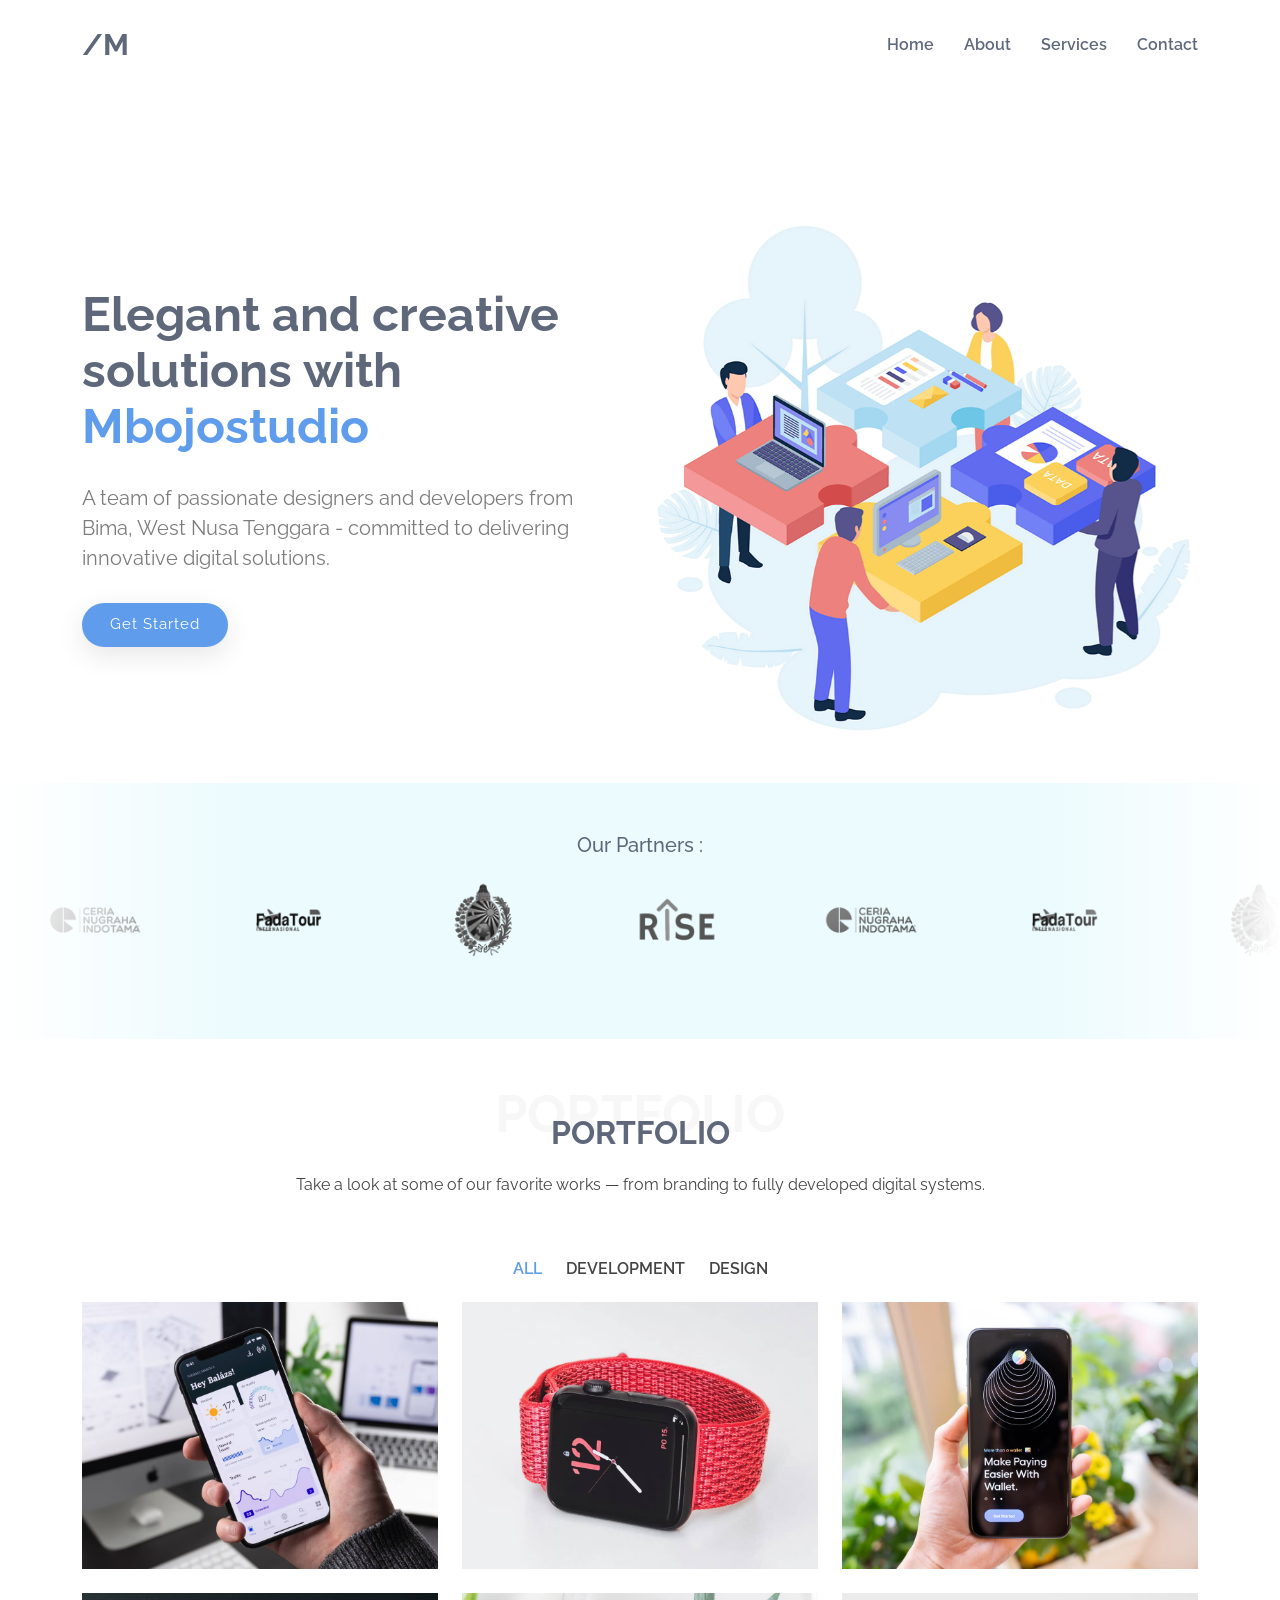
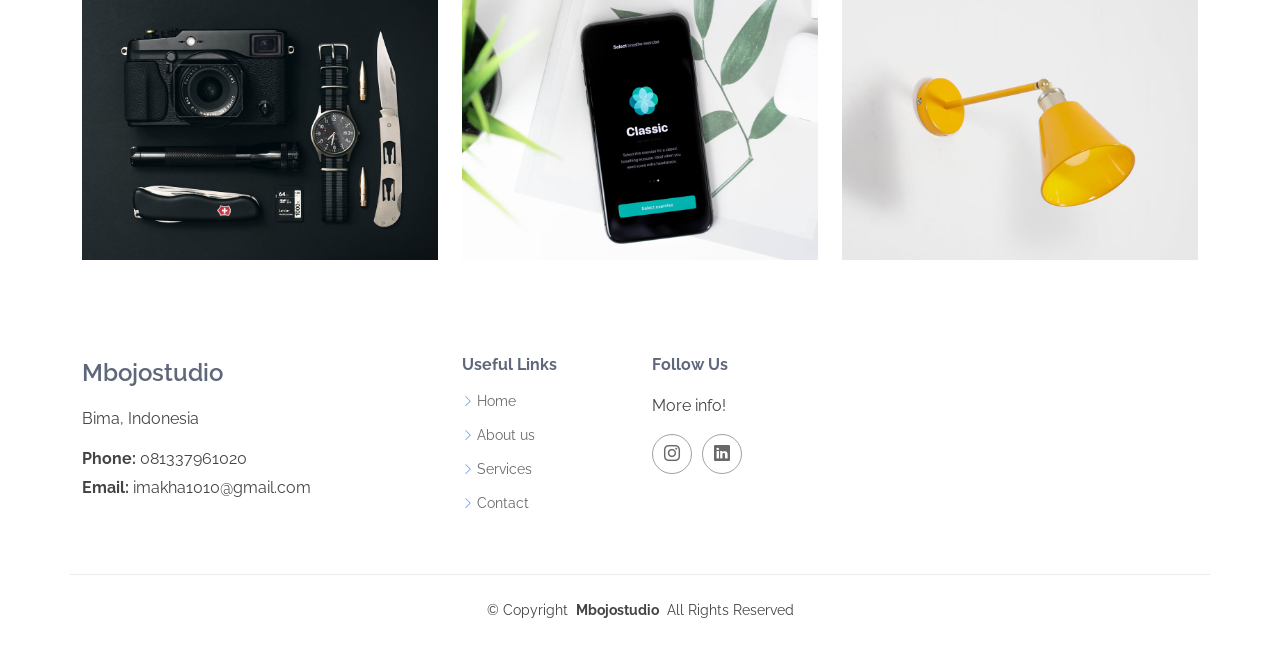
<file: index.html>
<!DOCTYPE html>
<html lang="en">

<head>
  <meta charset="utf-8">
  <meta content="width=device-width, initial-scale=1.0" name="viewport">
  <title>Mbojostudio</title>
  <meta name="description" content="">
  <meta name="keywords" content="">

  <!-- Favicons -->
  <!-- <link href="assets/img/favicon.png" rel="icon">
  <link href="assets/img/apple-touch-icon.png" rel="apple-touch-icon"> -->

  <!-- Fonts -->
  <link href="https://fonts.googleapis.com" rel="preconnect">
  <link href="https://fonts.gstatic.com" rel="preconnect" crossorigin>
  <link
    href="https://fonts.googleapis.com/css2?family=Roboto:ital,wght@0,100;0,300;0,400;0,500;0,700;0,900;1,100;1,300;1,400;1,500;1,700;1,900&family=Raleway:ital,wght@0,100;0,200;0,300;0,400;0,500;0,600;0,700;0,800;0,900;1,100;1,200;1,300;1,400;1,500;1,600;1,700;1,800;1,900&family=Ubuntu:ital,wght@0,300;0,400;0,500;0,700;1,300;1,400;1,500;1,700&display=swap"
    rel="stylesheet">

  <!-- Vendor CSS Files -->
  <link href="assets/vendor/bootstrap/css/bootstrap.min.css" rel="stylesheet">
  <link href="assets/vendor/bootstrap-icons/bootstrap-icons.css" rel="stylesheet">
  <link href="assets/vendor/aos/aos.css" rel="stylesheet">
  <link href="assets/vendor/glightbox/css/glightbox.min.css" rel="stylesheet">
  <link href="assets/vendor/swiper/swiper-bundle.min.css" rel="stylesheet">

  <!-- Main CSS File -->
  <link href="assets/css/main.css" rel="stylesheet">

</head>

<body class="index-page">

  <header id="header" class="header d-flex align-items-center sticky-top">
    <div class="container-fluid container-xl position-relative d-flex align-items-center">

      <a href="/" class="logo d-flex align-items-center me-auto">
        <!-- Uncomment the line below if you also wish to use an image logo -->
        <!-- <img src="assets/img/logo.png" alt=""> -->
        <h1 class="sitename">/M</h1>
      </a>

      <nav id="navmenu" class="navmenu">
        <ul>
          <li><a href="/">Home</a></li>
          <li><a href="/about/">About</a></li>
          <li><a href="/service/">Services</a></li>
          <li><a href="/contact/">Contact</a></li>
        </ul>
        <i class="mobile-nav-toggle d-xl-none bi bi-list"></i>
      </nav>

    </div>
  </header>

  <main class="main">

    <!-- Hero Section -->
    <section id="hero" class="hero section">

      <div class="container">
        <div class="row gy-4">
          <div class="col-lg-6 order-2 order-lg-1 d-flex flex-column justify-content-center" data-aos="fade-up">
            <h1>Elegant and creative solutions with <span style="color: #5F9CEC;">Mbojostudio</span></h1>
            <br>
            <p>A team of passionate designers and developers from Bima, West Nusa Tenggara - committed to delivering
              innovative digital solutions.</p>
            <div class="d-flex">
              <a href="/contact/index.html" class="btn-get-started">Get Started</a>
            </div>
          </div>
          <div class="col-lg-6 order-1 order-lg-2 hero-img" data-aos="zoom-out" data-aos-delay="100">
            <img src="assets/img/hero-img.png" class="img-fluid animated" alt="">
          </div>
        </div>
      </div>

    </section><!-- /Hero Section -->

    <div class="logos">
      <div class="client">
      <h5>Our Partners :</h5>
    </div>
      <div class="logos-slide mb-4">
        <img src="/assets/img/cerindo.png" alt="">
        <img src="/assets/img/fadatour.png" alt="">
        <img src="/assets/img/kraton surakarta.png" alt="">
        <img src="/assets/img/risebloom.png" alt="">
        <img src="/assets/img/cerindo.png" alt="">
        <img src="/assets/img/fadatour.png" alt="">
        <img src="/assets/img/kraton surakarta.png" alt="">
        <img src="/assets/img/risebloom.png" alt="">
      </div>

    </div>


    <!-- Portfolio Section -->
    <section id="portfolio" class="portfolio section">

      <!-- Section Title -->
      <div class="container section-title" data-aos="fade-up">
        <span>Portfolio</span>
        <h2>Portfolio</h2>
        <p>Take a look at some of our favorite works — from branding to fully developed digital systems.</p>
      </div><!-- End Section Title -->

      <div class="container">

        <div class="isotope-layout" data-default-filter="*" data-layout="masonry" data-sort="original-order">

          <ul class="portfolio-filters isotope-filters" data-aos="fade-up" data-aos-delay="100">
           <li data-filter="*" class="filter-active">All</li>
            <li data-filter=".filter-app">Development</li>
            <li data-filter=".filter-product">Design</li>
          </ul>
          
          <!-- End Portfolio Filters -->
          <div class="row gy-4 isotope-container" data-aos="fade-up" data-aos-delay="200">
            <div class="col-lg-4 col-md-6 portfolio-item isotope-item filter-app">
              <img src="assets/img/portfolio/app-1.jpg" class="img-fluid" alt="">
              <div class="portfolio-info">
                <h4>App 1</h4>
                <p>Lorem ipsum, dolor sit amet consectetur</p>
                <a href="assets/img/portfolio/app-1.jpg" title="App 1" data-gallery="portfolio-gallery-app"
                  class="glightbox preview-link"><i class="bi bi-zoom-in"></i></a>
              </div>
            </div><!-- End Portfolio Item -->

            <div class="col-lg-4 col-md-6 portfolio-item isotope-item filter-product">
              <img src="assets/img/portfolio/product-1.jpg" class="img-fluid" alt="">
              <div class="portfolio-info">
                <h4>Product 1</h4>
                <p>Lorem ipsum, dolor sit amet consectetur</p>
                <a href="assets/img/portfolio/product-1.jpg" title="Product 1" data-gallery="portfolio-gallery-product"
                  class="glightbox preview-link"><i class="bi bi-zoom-in"></i></a>
              </div>
            </div><!-- End Portfolio Item -->

            <div class="col-lg-4 col-md-6 portfolio-item isotope-item filter-app">
              <img src="assets/img/portfolio/app-2.jpg" class="img-fluid" alt="">
              <div class="portfolio-info">
                <h4>App 2</h4>
                <p>Lorem ipsum, dolor sit amet consectetur</p>
                <a href="assets/img/portfolio/app-2.jpg" title="App 2" data-gallery="portfolio-gallery-app"
                  class="glightbox preview-link"><i class="bi bi-zoom-in"></i></a>
              </div>
            </div><!-- End Portfolio Item -->

            <div class="col-lg-4 col-md-6 portfolio-item isotope-item filter-product">
              <img src="assets/img/portfolio/product-2.jpg" class="img-fluid" alt="">
              <div class="portfolio-info">
                <h4>Product 2</h4>
                <p>Lorem ipsum, dolor sit amet consectetur</p>
                <a href="assets/img/portfolio/product-2.jpg" title="Product 2" data-gallery="portfolio-gallery-product"
                  class="glightbox preview-link"><i class="bi bi-zoom-in"></i></a>
              </div>
            </div><!-- End Portfolio Item -->

            <div class="col-lg-4 col-md-6 portfolio-item isotope-item filter-app">
              <img src="assets/img/portfolio/app-3.jpg" class="img-fluid" alt="">
              <div class="portfolio-info">
                <h4>App 3</h4>
                <p>Lorem ipsum, dolor sit amet consectetur</p>
                <a href="assets/img/portfolio/app-3.jpg" title="App 3" data-gallery="portfolio-gallery-app"
                  class="glightbox preview-link"><i class="bi bi-zoom-in"></i></a>
              </div>
            </div><!-- End Portfolio Item -->

            <div class="col-lg-4 col-md-6 portfolio-item isotope-item filter-product">
              <img src="assets/img/portfolio/product-3.jpg" class="img-fluid" alt="">
              <div class="portfolio-info">
                <h4>Product 3</h4>
                <p>Lorem ipsum, dolor sit amet consectetur</p>
                <a href="assets/img/portfolio/product-3.jpg" title="Product 3" data-gallery="portfolio-gallery-product"
                  class="glightbox preview-link"><i class="bi bi-zoom-in"></i></a>
              </div>
            </div><!-- End Portfolio Item -->

          </div><!-- End Portfolio Container -->

        </div>

      </div>

    </section><!-- /Portfolio Section -->  

  </main>

  <footer id="footer" class="footer">

        <div class="container footer-top">
            <div class="row gy-4">
                <div class="col-lg-4 col-md-6 footer-about">
                    <a href="/" class="d-flex align-items-center">
                        <span class="sitename">Mbojostudio</span>
                    </a>
                    <div class="footer-contact pt-3">
                        <p>Bima, Indonesia</p>
                        <p class="mt-3"><strong>Phone:</strong> <span>081337961020</span></p>
                        <p><strong>Email:</strong> <span>imakha1010@gmail.com</span></p>
                    </div>
                </div>

                <div class="col-lg-2 col-md-3 footer-links">
                    <h4>Useful Links</h4>
                    <ul>
                        <li><i class="bi bi-chevron-right"></i> <a href="/">Home</a></li>
                        <li><i class="bi bi-chevron-right"></i> <a href="/about/">About us</a></li>
                        <li><i class="bi bi-chevron-right"></i> <a href="/service/">Services</a></li>
                        <li><i class="bi bi-chevron-right"></i> <a href="/contact/">Contact</a></li>
                    </ul>
                </div>

                <div class="col-lg-4 col-md-12">
                    <h4>Follow Us</h4>
                    <p>More info!</p>
                    <div class="social-links d-flex">
                        <a href="https://www.instagram.com/mbojo.studio/"><i class="bi bi-instagram"></i></a>
                        <a href="https://www.linkedin.com/in/imam-nuralim-a496a31bb/"><i class="bi bi-linkedin"></i></a>
                    </div>
                </div>

            </div>
        </div>

        <div class="container copyright text-center mt-4">
            <p>© <span>Copyright</span> <strong class="px-1 sitename">Mbojostudio</strong> <span>All Rights
                    Reserved</span></p>
        </div>

    </footer>

  <!-- Scroll Top -->
  <a href="#" id="scroll-top" class="scroll-top d-flex align-items-center justify-content-center"><i
      class="bi bi-arrow-up-short"></i></a>

  <!-- Preloader -->
  <!-- <div id="preloader"></div> -->

  <!-- Vendor JS Files -->
  <script src="assets/vendor/bootstrap/js/bootstrap.bundle.min.js"></script>
  <script src="assets/vendor/php-email-form/validate.js"></script>
  <script src="assets/vendor/aos/aos.js"></script>
  <script src="assets/vendor/glightbox/js/glightbox.min.js"></script>
  <script src="assets/vendor/purecounter/purecounter_vanilla.js"></script>
  <script src="assets/vendor/imagesloaded/imagesloaded.pkgd.min.js"></script>
  <script src="assets/vendor/isotope-layout/isotope.pkgd.min.js"></script>
  <script src="assets/vendor/swiper/swiper-bundle.min.js"></script>

  <!-- Main JS File -->
  <script src="assets/js/main.js"></script>

</body>

</html>
</file>
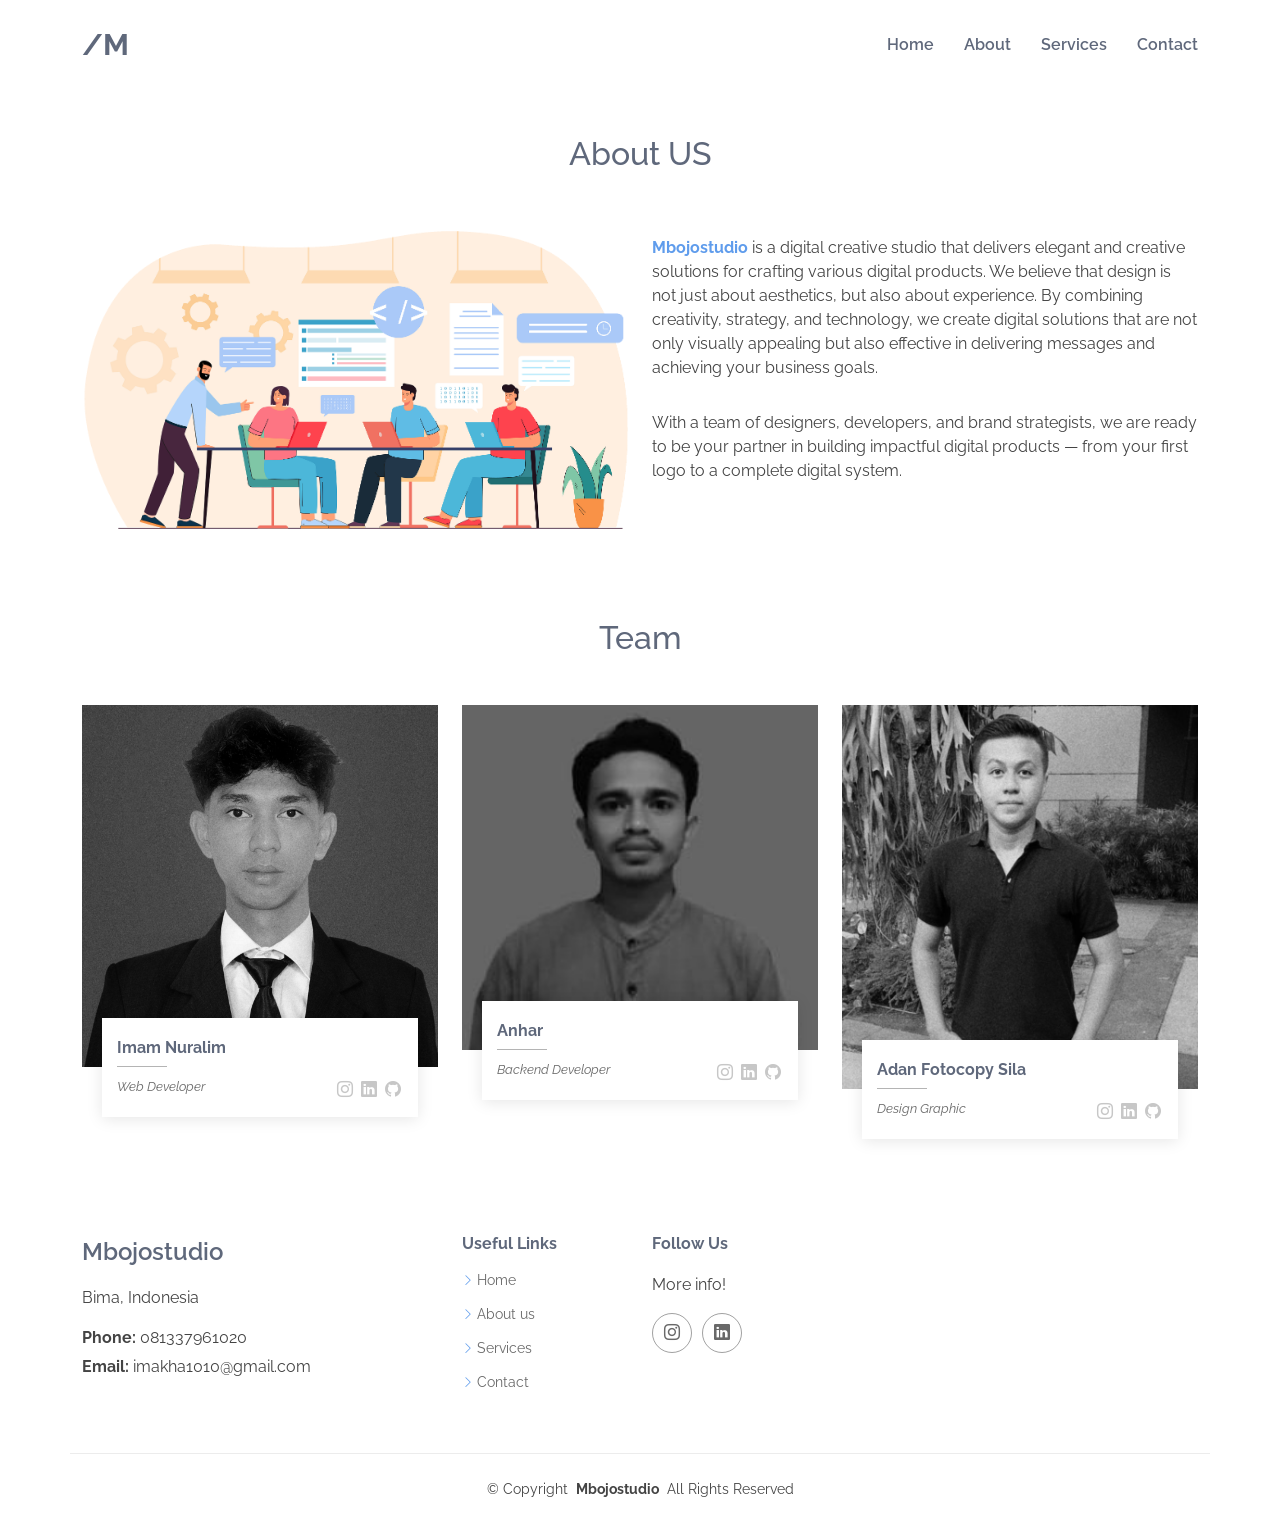
<file: about/index.html>
<!DOCTYPE html>
<html lang="en">

<head>
  <meta charset="utf-8">
  <meta content="width=device-width, initial-scale=1.0" name="viewport">
  <title>About - Mbojostudio</title>
  <meta name="description" content="">
  <meta name="keywords" content="">
  <!-- <link href="assets/img/favicon.png" rel="icon"> -->
  <!-- <link href="assets/img/apple-touch-icon.png" rel="apple-touch-icon"> -->
  <link href="https://fonts.googleapis.com" rel="preconnect">
  <link href="https://fonts.gstatic.com" rel="preconnect" crossorigin>
  <link
    href="https://fonts.googleapis.com/css2?family=Roboto:ital,wght@0,100;0,300;0,400;0,500;0,700;0,900;1,100;1,300;1,400;1,500;1,700;1,900&family=Raleway:ital,wght@0,100;0,200;0,300;0,400;0,500;0,600;0,700;0,800;0,900;1,100;1,200;1,300;1,400;1,500;1,600;1,700;1,800;1,900&family=Ubuntu:ital,wght@0,300;0,400;0,500;0,700;1,300;1,400;1,500;1,700&display=swap"
    rel="stylesheet">
  <link href="/assets/vendor/bootstrap/css/bootstrap.min.css" rel="stylesheet">
  <link href="/assets/vendor/bootstrap-icons/bootstrap-icons.css" rel="stylesheet">
  <link href="/assets/vendor/aos/aos.css" rel="stylesheet">
  <link href="/assets/vendor/glightbox/css/glightbox.min.css" rel="stylesheet">
  <link href="/assets/vendor/swiper/swiper-bundle.min.css" rel="stylesheet">

  <link href="/assets/css/main.css" rel="stylesheet">
</head>

<body class="index-page">

  <header id="header" class="header d-flex align-items-center sticky-top">
    <div class="container-fluid container-xl position-relative d-flex align-items-center">

      <a href="/" class="logo d-flex align-items-center me-auto">
        <h1 class="sitename">/M</h1>
      </a>
      <nav id="navmenu" class="navmenu">
        <ul>
          <li><a href="/">Home</a></li>
          <li><a href="/about/">About</a></li>
          <li><a href="/service/">Services</a></li>
          <li><a href="/contact/">Contact</a></li>
        </ul>
        <i class="mobile-nav-toggle d-xl-none bi bi-list"></i>
      </nav>
    </div>
  </header>

  <main class="main">
    <!-- About Section -->
    <section id="about" class="about section">

      <!-- Section Title -->
      <div class="container" data-aos="fade-up">
        <h2>About US</h2>
      </div><!-- End Section Title -->

      <div class="container">

        <div class="row gy-4">
          <div class="col-lg-6 position-relative align-self-start" data-aos="fade-up">
            <img src="/assets/img/pisah.png" class="img-fluida" alt="">
          </div>
          <div class="col-lg-6 content" data-aos="fade-up" data-aos-delay="200">
            <p class="tentang">
              <span style="color: #5F9CEC; font-weight: 700;">Mbojostudio</span> is a digital creative studio that
              delivers elegant and creative solutions for crafting various digital products.
              We believe that design is not just about aesthetics, but also about experience. By combining creativity,
              strategy, and technology, we create digital solutions that are not only visually appealing but also
              effective in delivering messages and achieving your business goals.
            </p>
            <p class="tentang">With a team of designers, developers, and brand strategists, we are ready to be your partner in building
              impactful digital products — from your first logo to a complete digital system. </p>
          </div>
        </div>

      </div>

    </section><!-- /About Section -->

    <!-- Team Section -->
    <section id="team" class="team section">

      <!-- Section Title -->
      <div class="container" data-aos="fade-up">
        <h2>Team</h2>
      </div><!-- End Section Title -->

      <div class="container">

        <div class="row gy-5">

          <div class="col-lg-4 col-md-6" data-aos="fade-up" data-aos-delay="100">
            <div class="member">
              <div class="pic"><img src="/assets/img/imam.jpeg" class="img-fluid" alt=""></div>
              <div class="member-info">
                <h4>Imam Nuralim</h4>
                <span>Web Developer</span>
                <div class="social">
                  <a href="https://www.instagram.com/imm.nrlm/"><i class="bi bi-instagram"></i></a>
                  <a href="https://www.linkedin.com/in/imam-nuralim-a496a31bb/"><i class="bi bi-linkedin"></i></a>
                  <a href="https://github.com/ImamNuralim"><i class="bi bi-github"></i></a>
                </div>
              </div>
            </div>
          </div><!-- End Team Member -->

          <div class="col-lg-4 col-md-6" data-aos="fade-up" data-aos-delay="200">
            <div class="member">
              <div class="pic"><img src="/assets/img/anharr.jpg" class="img-fluid" width="700px" alt=""></div>
              <div class="member-info">
                <h4>Anhar </h4>
                <span>Backend Developer</span>
                <div class="social">
                  <a href=""><i class="bi bi-instagram"></i></a>
                  <a href=""><i class="bi bi-linkedin"></i></a>
                  <a href=""><i class="bi bi-github"></i></a>
                </div>
              </div>
            </div>
          </div><!-- End Team Member -->

          <div class="col-lg-4 col-md-6" data-aos="fade-up" data-aos-delay="300">
            <div class="member">
              <div class="pic"><img src="/assets/img/nopal.jpeg" class="img-fluid" alt=""></div>
              <div class="member-info">
                <h4>Adan Fotocopy Sila</h4>
                <span>Design Graphic</span>
                <div class="social">
                  <a href=""><i class="bi bi-instagram"></i></a>
                  <a href=""><i class="bi bi-linkedin"></i></a>
                  <a href=""><i class="bi bi-github"></i></a>
                </div>
              </div>
            </div>
          </div><!-- End Team Member -->

        </div>

      </div>

    </section><!-- /Team Section -->

    <!-- Contact Section -->
    <!-- /Contact Section -->

  </main>

  <footer id="footer" class="footer">

        <div class="container footer-top">
            <div class="row gy-4">
                <div class="col-lg-4 col-md-6 footer-about">
                    <a href="/" class="d-flex align-items-center">
                        <span class="sitename">Mbojostudio</span>
                    </a>
                    <div class="footer-contact pt-3">
                        <p>Bima, Indonesia</p>
                        <p class="mt-3"><strong>Phone:</strong> <span>081337961020</span></p>
                        <p><strong>Email:</strong> <span>imakha1010@gmail.com</span></p>
                    </div>
                </div>

                <div class="col-lg-2 col-md-3 footer-links">
                    <h4>Useful Links</h4>
                    <ul>
                        <li><i class="bi bi-chevron-right"></i> <a href="/">Home</a></li>
                        <li><i class="bi bi-chevron-right"></i> <a href="/about/">About us</a></li>
                        <li><i class="bi bi-chevron-right"></i> <a href="/service/">Services</a></li>
                        <li><i class="bi bi-chevron-right"></i> <a href="/contact/">Contact</a></li>
                    </ul>
                </div>

                <div class="col-lg-4 col-md-12">
                    <h4>Follow Us</h4>
                    <p>More info!</p>
                    <div class="social-links d-flex">
                        <a href="https://www.instagram.com/mbojo.studio/"><i class="bi bi-instagram"></i></a>
                        <a href="https://www.linkedin.com/in/imam-nuralim-a496a31bb/"><i class="bi bi-linkedin"></i></a>
                    </div>
                </div>

            </div>
        </div>

        <div class="container copyright text-center mt-4">
            <p>© <span>Copyright</span> <strong class="px-1 sitename">Mbojostudio</strong> <span>All Rights
                    Reserved</span></p>
        </div>

    </footer>

  <!-- Scroll Top -->
  <a href="#" id="scroll-top" class="scroll-top d-flex align-items-center justify-content-center"><i
      class="bi bi-arrow-up-short"></i></a>

  <!-- Preloader -->
  <!-- <div id="preloader"></div> -->

  <!-- Vendor JS Files -->
  <script src="/assets/vendor/bootstrap/js/bootstrap.bundle.min.js"></script>
  <script src="/assets/vendor/php-email-form/validate.js"></script>
  <script src="/assets/vendor/aos/aos.js"></script>
  <script src="/assets/vendor/glightbox/js/glightbox.min.js"></script>
  <script src="/assets/vendor/purecounter/purecounter_vanilla.js"></script>
  <script src="/assets/vendor/imagesloaded/imagesloaded.pkgd.min.js"></script>
  <script src="/assets/vendor/isotope-layout/isotope.pkgd.min.js"></script>
  <script src="/assets/vendor/swiper/swiper-bundle.min.js"></script>

  <!-- Main JS File -->
  <script src="/assets/js/main.js"></script>

</body>

</html>
</file>
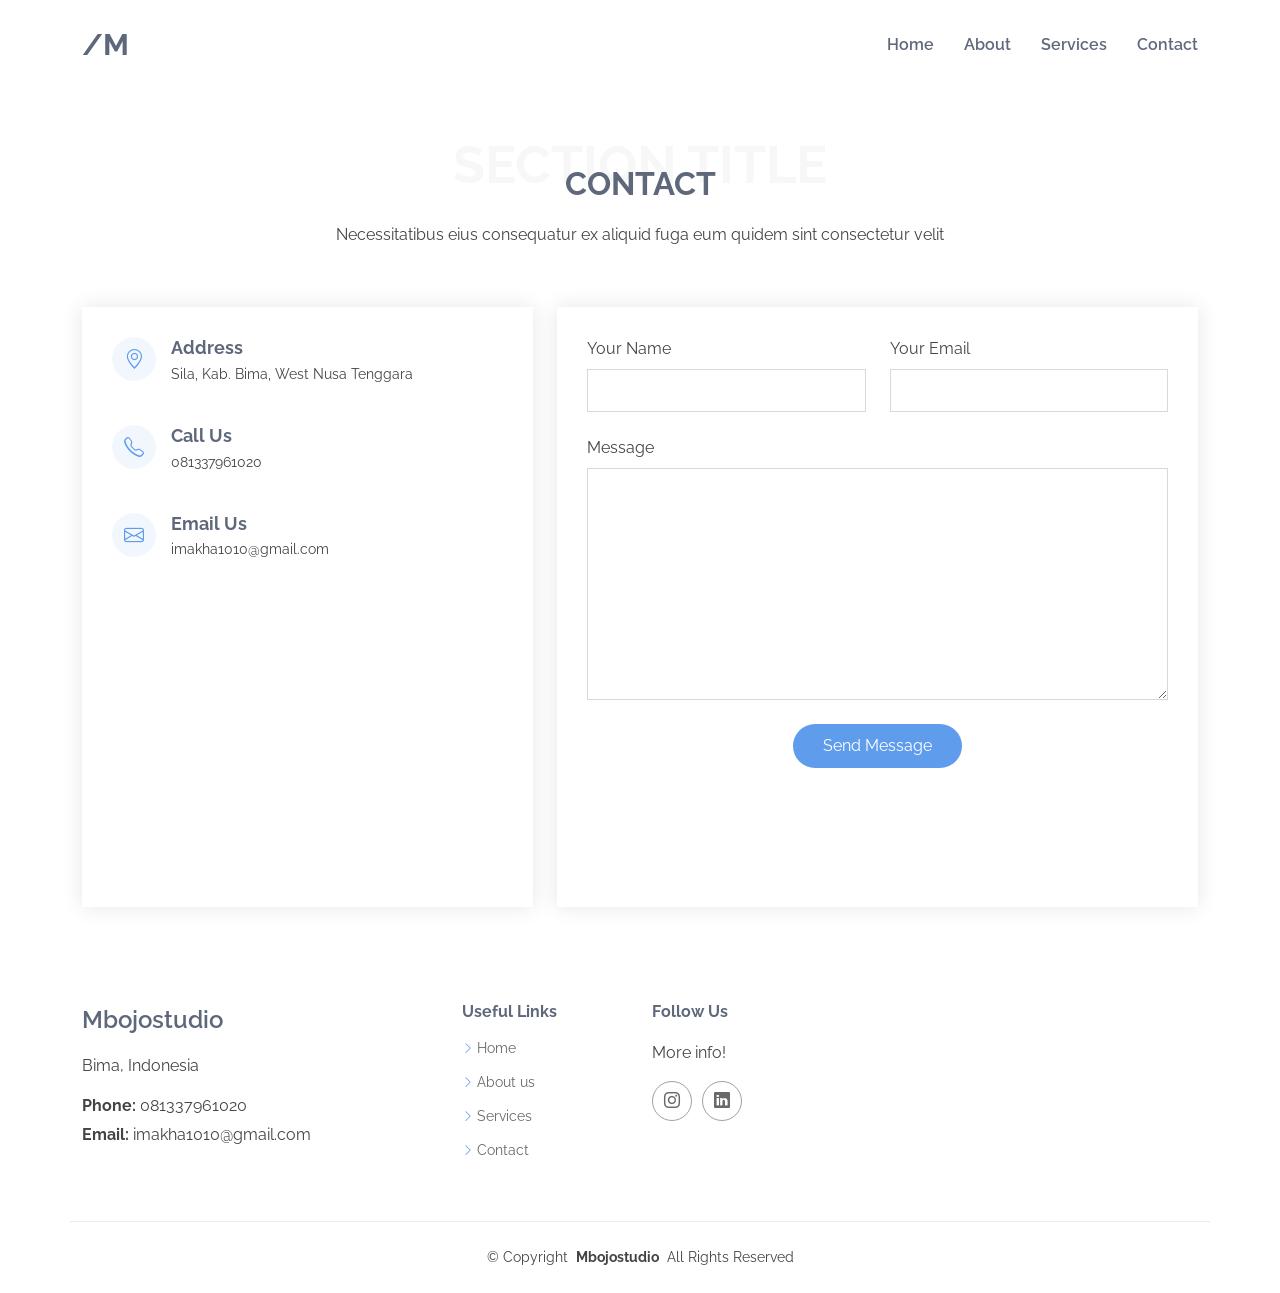
<file: contact/index.html>
<!DOCTYPE html>
<html lang="en">

<head>
  <meta charset="utf-8">
  <meta content="width=device-width, initial-scale=1.0" name="viewport">
  <title>Contact - Mbojostudio</title>
  <meta name="description" content="">
  <meta name="keywords" content="">

  <!-- Favicons -->
  <!-- <link href="assets/img/favicon.png" rel="icon">
  <link href="assets/img/apple-touch-icon.png" rel="apple-touch-icon"> -->

  <!-- Fonts -->
  <link href="https://fonts.googleapis.com" rel="preconnect">
  <link href="https://fonts.gstatic.com" rel="preconnect" crossorigin>
  <link
    href="https://fonts.googleapis.com/css2?family=Roboto:ital,wght@0,100;0,300;0,400;0,500;0,700;0,900;1,100;1,300;1,400;1,500;1,700;1,900&family=Raleway:ital,wght@0,100;0,200;0,300;0,400;0,500;0,600;0,700;0,800;0,900;1,100;1,200;1,300;1,400;1,500;1,600;1,700;1,800;1,900&family=Ubuntu:ital,wght@0,300;0,400;0,500;0,700;1,300;1,400;1,500;1,700&display=swap"
    rel="stylesheet">

  <!-- Vendor CSS Files -->
  <link href="/assets/vendor/bootstrap/css/bootstrap.min.css" rel="stylesheet">
  <link href="/assets/vendor/bootstrap-icons/bootstrap-icons.css" rel="stylesheet">
  <link href="/assets/vendor/aos/aos.css" rel="stylesheet">
  <link href="/assets/vendor/glightbox/css/glightbox.min.css" rel="stylesheet">
  <link href="/assets/vendor/swiper/swiper-bundle.min.css" rel="stylesheet">

  <!-- Main CSS File -->
  <link href="/assets/css/main.css" rel="stylesheet">

  <!-- =======================================================
  * Template Name: eNno
  * Template URL: https://bootstrapmade.com/enno-free-simple-bootstrap-template/
  * Updated: Aug 07 2024 with Bootstrap v5.3.3
  * Author: BootstrapMade.com
  * License: https://bootstrapmade.com/license/
  ======================================================== -->
</head>

<body class="index-page">

  <header id="header" class="header d-flex align-items-center sticky-top">
    <div class="container-fluid container-xl position-relative d-flex align-items-center">

      <a href="/" class="logo d-flex align-items-center me-auto">
        <!-- Uncomment the line below if you also wish to use an image logo -->
        <!-- <img src="assets/img/logo.png" alt=""> -->
        <h1 class="sitename">/M</h1>
      </a>

      <nav id="navmenu" class="navmenu">
        <ul>
          <li><a href="/">Home</a></li>
          <li><a href="/about/">About</a></li>
          <li><a href="/service/">Services</a></li>
          <li><a href="/contact/">Contact</a></li>
        </ul>
        <i class="mobile-nav-toggle d-xl-none bi bi-list"></i>
      </nav>

    </div>
  </header>

  <main class="main">
    
    <!-- Contact Section -->
    <section id="contact" class="contact section">

      <!-- Section Title -->
      <div class="container section-title" data-aos="fade-up">
        <span>Section Title</span>
        <h2>Contact</h2>
        <p>Necessitatibus eius consequatur ex aliquid fuga eum quidem sint consectetur velit</p>
      </div><!-- End Section Title -->

      <div class="container" data-aos="fade-up" data-aos-delay="100">

        <div class="row gy-4">

          <div class="col-lg-5">

            <div class="info-wrap">
              <div class="info-item d-flex" data-aos="fade-up" data-aos-delay="200">
                <i class="bi bi-geo-alt flex-shrink-0"></i>
                <div>
                  <h3>Address</h3>
                  <p>Sila, Kab. Bima, West Nusa Tenggara</p>
                </div>
              </div><!-- End Info Item -->

              <div class="info-item d-flex" data-aos="fade-up" data-aos-delay="300">
                <i class="bi bi-telephone flex-shrink-0"></i>
                <div>
                  <h3>Call Us</h3>
                  <p>081337961020</p>
                </div>
              </div><!-- End Info Item -->

              <div class="info-item d-flex" data-aos="fade-up" data-aos-delay="400">
                <i class="bi bi-envelope flex-shrink-0"></i>
                <div>
                  <h3>Email Us</h3>
                  <p>imakha1010@gmail.com</p>
                </div>
              </div><!-- End Info Item -->

              <iframe 
  src="https://www.google.com/maps/embed?pb=!1m18!1m12!1m3!1d3945.403425279571!2d118.724116!3d-8.4628885!2m3!1f0!2f0!3f0!3m2!1i1024!2i768!4f13.1!3m3!1m2!1s0x2db58bd13e1c9627%3A0xb90f58a9623e07f8!2sBima%2C%20Kec.%20Mpunda%2C%20Kab.%20Bima%2C%20Nusa%20Tenggara%20Bar.!5e0!3m2!1sen!2sid!4v1716040123456!5m2!1sen!2sid" 
  width="100%" height="270" style="border:0;" allowfullscreen="" loading="lazy" referrerpolicy="no-referrer-when-downgrade">
</iframe>

            </div>
          </div>

          <div class="col-lg-7">
            <form id="whatsappForm" class="php-email-form" data-aos="fade-up"
              data-aos-delay="200">
              <div class="row gy-4">

                <div class="col-md-6">
                  <label for="name-field" class="pb-2">Your Name</label>
                  <input type="text" name="name" id="name" class="form-control" required="">
                </div>

                <div class="col-md-6">
                  <label for="email-field" class="pb-2">Your Email</label>
                  <input type="email" class="form-control" name="email" id="email" required="">
                </div>

                <div class="col-md-12">
                  <label for="message-field" class="pb-2">Message</label>
                  <textarea class="form-control" name="message" rows="10" id="message" required=""></textarea>
                </div>

                <div class="col-md-12 text-center">
                  <div class="loading">Loading</div>
                  

                  <button type="submit">Send Message</button>
                </div>

              </div>
            </form>
          </div><!-- End Contact Form -->

        </div>

      </div>

    </section><!-- /Contact Section -->

  </main>

  <footer id="footer" class="footer">

        <div class="container footer-top">
            <div class="row gy-4">
                <div class="col-lg-4 col-md-6 footer-about">
                    <a href="/" class="d-flex align-items-center">
                        <span class="sitename">Mbojostudio</span>
                    </a>
                    <div class="footer-contact pt-3">
                        <p>Bima, Indonesia</p>
                        <p class="mt-3"><strong>Phone:</strong> <span>081337961020</span></p>
                        <p><strong>Email:</strong> <span>imakha1010@gmail.com</span></p>
                    </div>
                </div>

                <div class="col-lg-2 col-md-3 footer-links">
                    <h4>Useful Links</h4>
                    <ul>
                        <li><i class="bi bi-chevron-right"></i> <a href="/">Home</a></li>
                        <li><i class="bi bi-chevron-right"></i> <a href="/about/">About us</a></li>
                        <li><i class="bi bi-chevron-right"></i> <a href="/service/">Services</a></li>
                        <li><i class="bi bi-chevron-right"></i> <a href="/contact/">Contact</a></li>
                    </ul>
                </div>

                <div class="col-lg-4 col-md-12">
                    <h4>Follow Us</h4>
                    <p>More info!</p>
                    <div class="social-links d-flex">
                        <a href="https://www.instagram.com/mbojo.studio/"><i class="bi bi-instagram"></i></a>
                        <a href="https://www.linkedin.com/in/imam-nuralim-a496a31bb/"><i class="bi bi-linkedin"></i></a>
                    </div>
                </div>

            </div>
        </div>

        <div class="container copyright text-center mt-4">
            <p>© <span>Copyright</span> <strong class="px-1 sitename">Mbojostudio</strong> <span>All Rights
                    Reserved</span></p>
        </div>

    </footer>

  <!-- Scroll Top -->
  <a href="#" id="scroll-top" class="scroll-top d-flex align-items-center justify-content-center"><i
      class="bi bi-arrow-up-short"></i></a>

  <!-- Preloader -->
  <!-- <div id="preloader"></div> -->

  <!-- Vendor JS Files -->
  <script src="/assets/vendor/bootstrap/js/bootstrap.bundle.min.js"></script>
  <script src="/assets/vendor/php-email-form/validate.js"></script>
  <script src="/assets/vendor/aos/aos.js"></script>
  <script src="/assets/vendor/glightbox/js/glightbox.min.js"></script>
  <script src="/assets/vendor/purecounter/purecounter_vanilla.js"></script>
  <script src="/assets/vendor/imagesloaded/imagesloaded.pkgd.min.js"></script>
  <script src="/assets/vendor/isotope-layout/isotope.pkgd.min.js"></script>
  <script src="/assets/vendor/swiper/swiper-bundle.min.js"></script>

  <!-- Main JS File -->
  <script src="/assets/js/main.js"></script> 
  <script src="https://code.jquery.com/jquery-3.6.0.min.js"></script>
  <script>
    $(document).ready(function() {
      $('#whatsappForm').on('submit', function(event) {
        event.preventDefault(); 

        const name = $('#name').val();
        const email = $('#email').val();
        
        const message = $('#message').val();

        const whatsappMessage = `*Nama:* ${name}\n*Email:* ${email}\n${subject}\n*Pesan:* ${message}`;

        const phoneNumber = '6287841947229';

        const whatsappURL = `https://wa.me/${phoneNumber}?text=${encodeURIComponent(whatsappMessage)}`;

        window.open(whatsappURL, '_blank');
      });
    });
  </script>

</body>

</html>
</file>
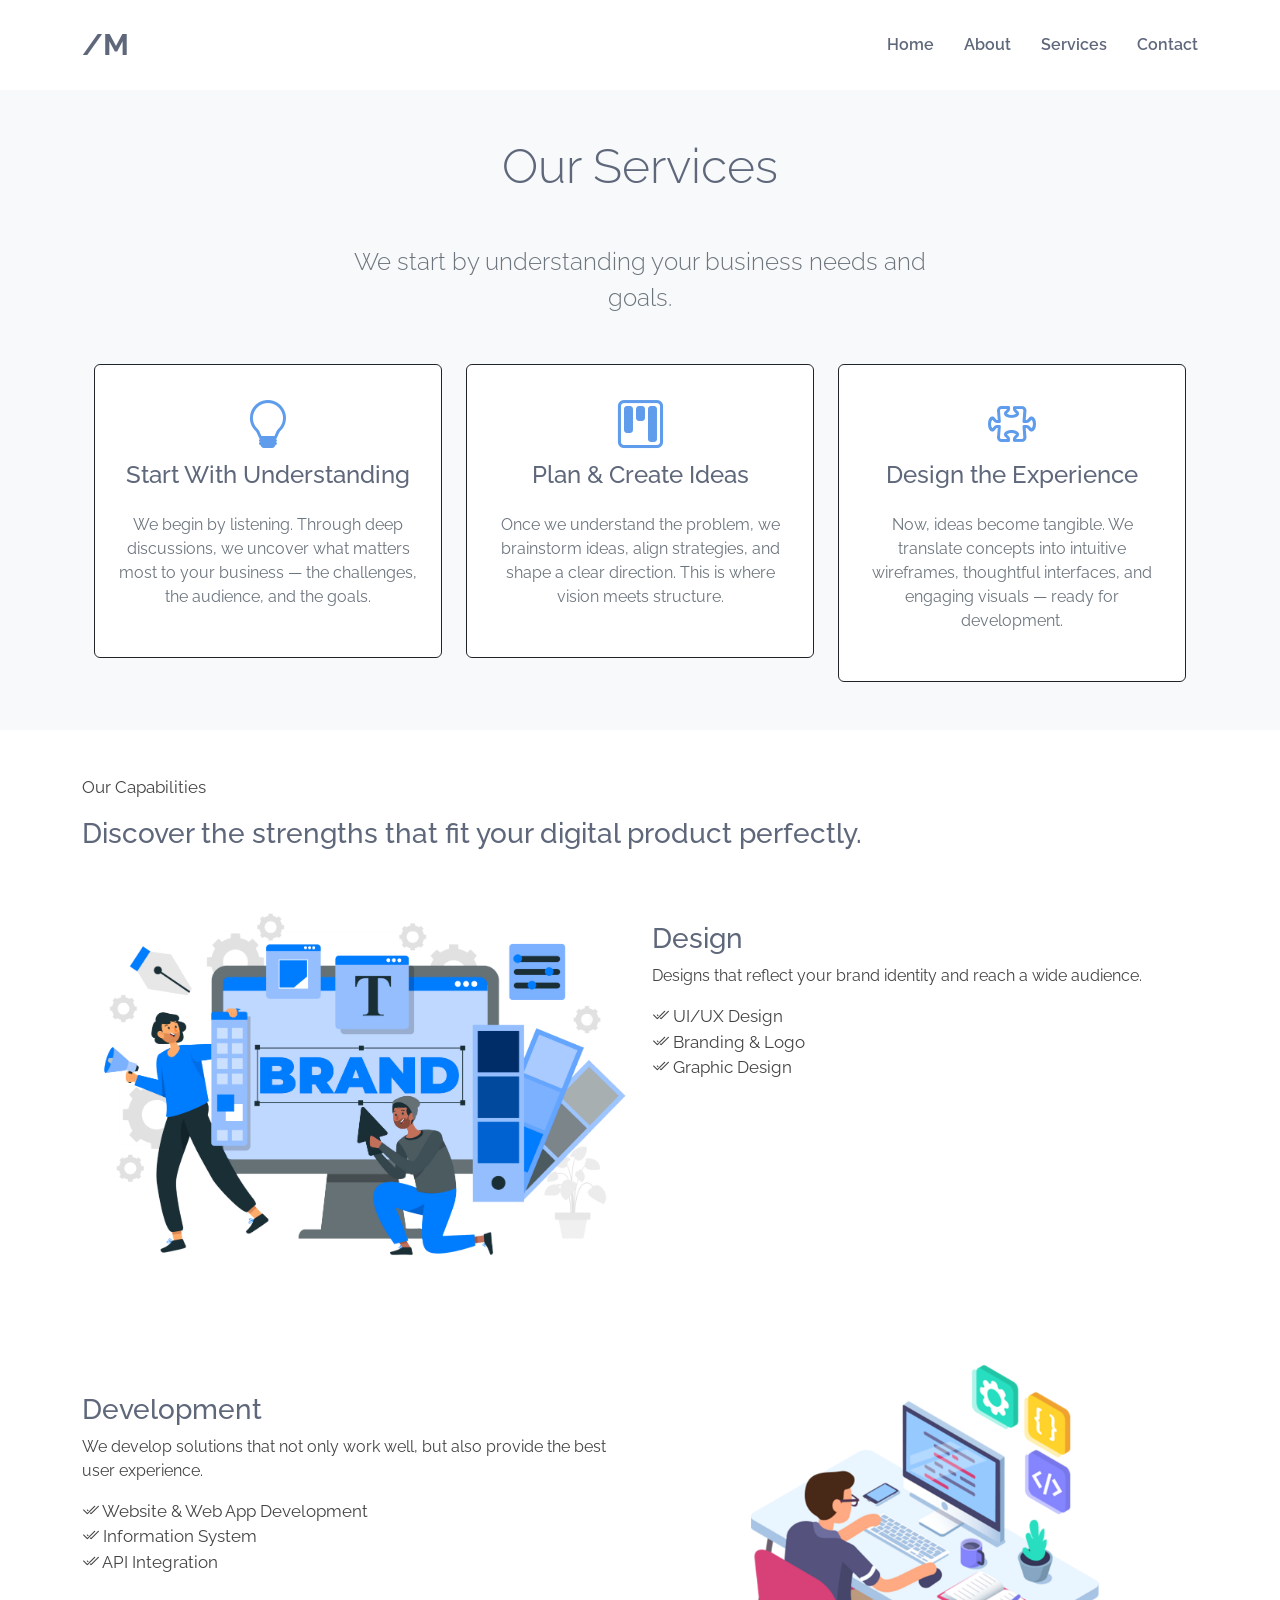
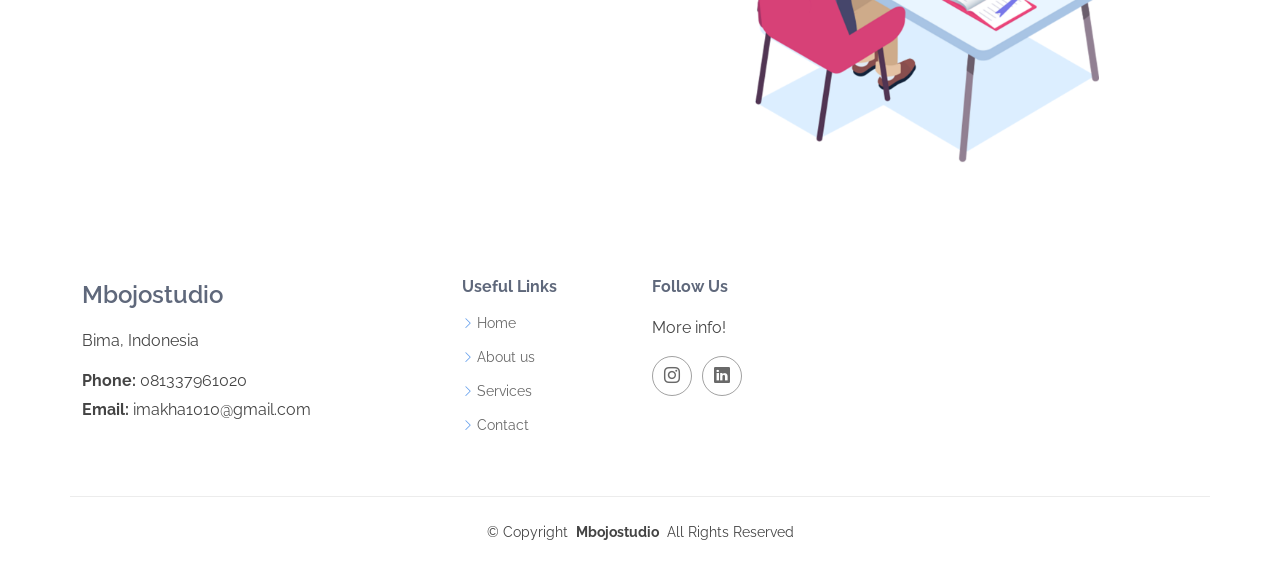
<file: service/index.html>
<!DOCTYPE html>
<html lang="en">

<head>
    <meta charset="utf-8">
    <meta content="width=device-width, initial-scale=1.0" name="viewport">
    <title>Mbojostudio</title>
    <meta name="description" content="">
    <meta name="keywords" content="">

    <!-- Favicons -->
    <!-- <link href="assets/img/favicon.png" rel="icon">
    <link href="assets/img/apple-touch-icon.png" rel="apple-touch-icon"> -->

    <!-- Fonts -->
    <link href="https://fonts.googleapis.com" rel="preconnect">
    <link href="https://fonts.gstatic.com" rel="preconnect" crossorigin>
    <link
        href="https://fonts.googleapis.com/css2?family=Roboto:ital,wght@0,100;0,300;0,400;0,500;0,700;0,900;1,100;1,300;1,400;1,500;1,700;1,900&family=Raleway:ital,wght@0,100;0,200;0,300;0,400;0,500;0,600;0,700;0,800;0,900;1,100;1,200;1,300;1,400;1,500;1,600;1,700;1,800;1,900&family=Ubuntu:ital,wght@0,300;0,400;0,500;0,700;1,300;1,400;1,500;1,700&display=swap"
        rel="stylesheet">

    <!-- Vendor CSS Files -->
    <link href="/assets/vendor/bootstrap/css/bootstrap.min.css" rel="stylesheet">
    <link href="/assets/vendor/bootstrap-icons/bootstrap-icons.css" rel="stylesheet">
    <link href="/assets/vendor/aos/aos.css" rel="stylesheet">
    <link href="/assets/vendor/glightbox/css/glightbox.min.css" rel="stylesheet">
    <link href="/assets/vendor/swiper/swiper-bundle.min.css" rel="stylesheet">

    <!-- Main CSS File -->
    <link href="/assets/css/main.css" rel="stylesheet">

</head>

<body class="index-page">
    <header id="header" class="header d-flex align-items-center sticky-top">
        <div class="container-fluid container-xl position-relative d-flex align-items-center">
            <a href="/" class="logo d-flex align-items-center me-auto">
                <!-- Uncomment the line below if you also wish to use an image logo -->
                <!-- <img src="assets/img/logo.png" alt=""> -->
                <h1 class="sitename">/M</h1>
            </a>
            <nav id="navmenu" class="navmenu">
                <ul>
                    <li><a href="/">Home</a></li>
                    <li><a href="/about/">About</a></li>
                    <li><a href="/service/">Services</a></li>
                    <li><a href="/contact/">Contact</a></li>
                </ul>
                <i class="mobile-nav-toggle d-xl-none bi bi-list"></i>
            </nav>
        </div>
    </header>
    <main class="main">
        <section class="bg-light py-3 py-md-5 py-xl-8">
            <div class="container">
                <div class="row justify-content-md-center">
                    <div class="col-12 col-md-10 col-lg-8 col-xl-7 col-xxl-6">
                        <h2 class="display-5 text-center">Our Services</h2>
                        <p class="text-secondary mb-5 text-center lead fs-4">We start by understanding your business
                            needs and goals.</p>

                    </div>
                </div>
            </div>
            <div class="container">
                <div class="row">
                    <div class="col-12">
                        <div class="container-fluid">
                            <div class="row gy-3 gy-md-4">
                                <div class="col-12 col-md-6 col-lg-4">
                                    <div class="card border-dark">
                                        <div class="card-body text-center p-4 p-xxl-5">
                                            <i class="bi bi-lightbulb mb-4"
                                                style="font-size: 48px; color: #5F9CEC;"></i>
                                            <h4 class="mb-4">Start With Understanding</h4>
                                            <p class="mb-4 text-secondary">We begin by listening. Through deep
                                                discussions, we uncover what matters most to your business — the
                                                challenges, the audience, and the goals.
                                            </p>
                                        </div>
                                    </div>
                                </div>
                                <div class="col-12 col-md-6 col-lg-4">
                                    <div class="card border-dark">
                                        <div class="card-body text-center p-4 p-xxl-5">
                                            <i class="bi bi-kanban mb-4" style="font-size: 48px; color: #5F9CEC;"></i>
                                            <h4 class="mb-4">Plan & Create Ideas</h4>
                                            <p class="mb-4 text-secondary">Once we understand the problem, we brainstorm
                                                ideas, align strategies, and shape a clear direction. This is where
                                                vision meets structure.</p>
                                        </div>
                                    </div>
                                </div>
                                <div class="col-12 col-md-6 col-lg-4">
                                    <div class="card border-dark">
                                        <div class="card-body text-center p-4 p-xxl-5">
                                            <i class="bi bi-puzzle mb-4" style="font-size: 48px; color: #5F9CEC;"></i>
                                            <h4 class="mb-4">Design the Experience</h4>
                                            <p class="mb-4 text-secondary">Now, ideas become tangible. We translate
                                                concepts into intuitive wireframes, thoughtful interfaces, and engaging
                                                visuals — ready for development.</p>
                                        </div>
                                    </div>
                                </div>
                            </div>
                        </div>
                    </div>
                </div>
            </div>
        </section>


        <section class="tentang1 container">
            <p>Our Capabilities</p>
            <h3>Discover the strengths that fit your digital product perfectly.</h3>
            <div class="container">
                <div class="row gy-4 pt-5">
                    <div class="col-lg-6 content" data-aos="fade-up" data-aos-delay="200">
                        <img src="/assets/img/branding.png" class="img-fluid animated" alt="">
                    </div>
                    <div class="col-lg-6 order-1 order-lg-2 hero-img pt-3" data-aos="zoom-out" data-aos-delay="100">
                        <h3>Design</h3>
                        <p class="tentang1">
                            Designs that reflect your brand identity and reach a wide audience.
                        </p>
                        <ul class="tentang1" style="list-style-type: none; padding: 0;">
                            <li><i class="bi bi-check2-all"></i> <span>UI/UX Design</span>
                            </li>
                            <li><i class="bi bi-check2-all"></i> <span>Branding & Logo</span></li>
                            <li><i class="bi bi-check2-all"></i> <span>Graphic Design</span></li>
                        </ul>
                    </div>
                </div>
            </div>
            <div class="container2">
                <div class="row gy-4 pt-5 row-reverse-mobile">
                    <div class="col-lg-6 content pt-5" data-aos="fade-up" data-aos-delay="200">
                        <h3 class="pt-3">Development</h3>
                        <p class="tentang2">
                            We develop solutions that not only work well, but also provide the best user experience.
                        </p>
                        <ul class="tentang3" style="list-style-type: none; padding: 0;">
                            <li><i class="bi bi-check2-all"></i> <span>Website & Web App Development</span></li>
                            <li><i class="bi bi-check2-all"></i> <span>Information System</span></li>
                            <li><i class="bi bi-check2-all"></i> <span>API Integration</span></li>
                        </ul>
                    </div>
                    <div class="col-lg-6 hero-img pt-3" data-aos="zoom-out" data-aos-delay="100">
                        <img src="/assets/img/development-team.png" class="img-fluid animated" alt="">
                    </div>
                </div>
            </div>


        </section><!-- /Portfolio Section -->
    </main>

    <footer id="footer" class="footer">

        <div class="container footer-top">
            <div class="row gy-4">
                <div class="col-lg-4 col-md-6 footer-about">
                    <a href="/" class="d-flex align-items-center">
                        <span class="sitename">Mbojostudio</span>
                    </a>
                    <div class="footer-contact pt-3">
                        <p>Bima, Indonesia</p>
                        <p class="mt-3"><strong>Phone:</strong> <span>081337961020</span></p>
                        <p><strong>Email:</strong> <span>imakha1010@gmail.com</span></p>
                    </div>
                </div>

                <div class="col-lg-2 col-md-3 footer-links">
                    <h4>Useful Links</h4>
                    <ul>
                        <li><i class="bi bi-chevron-right"></i> <a href="/">Home</a></li>
                        <li><i class="bi bi-chevron-right"></i> <a href="/about/">About us</a></li>
                        <li><i class="bi bi-chevron-right"></i> <a href="/service/">Services</a></li>
                        <li><i class="bi bi-chevron-right"></i> <a href="/contact/">Contact</a></li>
                    </ul>
                </div>

                <div class="col-lg-4 col-md-12">
                    <h4>Follow Us</h4>
                    <p>More info!</p>
                    <div class="social-links d-flex">
                        <a href="https://www.instagram.com/mbojo.studio/"><i class="bi bi-instagram"></i></a>
                        <a href="https://www.linkedin.com/in/imam-nuralim-a496a31bb/"><i class="bi bi-linkedin"></i></a>
                    </div>
                </div>

            </div>
        </div>

        <div class="container copyright text-center mt-4">
            <p>© <span>Copyright</span> <strong class="px-1 sitename">Mbojostudio</strong> <span>All Rights
                    Reserved</span></p>
        </div>

    </footer>

    <!-- Scroll Top -->
    <a href="#" id="scroll-top" class="scroll-top d-flex align-items-center justify-content-center"><i
            class="bi bi-arrow-up-short"></i></a>

    <!-- Preloader -->
    <!-- <div id="preloader"></div> -->

    <!-- Vendor JS Files -->
    <script src="/assets/vendor/bootstrap/js/bootstrap.bundle.min.js"></script>
    <script src="/assets/vendor/php-email-form/validate.js"></script>
    <script src="/assets/vendor/aos/aos.js"></script>
    <script src="/assets/vendor/glightbox/js/glightbox.min.js"></script>
    <script src="/assets/vendor/purecounter/purecounter_vanilla.js"></script>
    <script src="/assets/vendor/imagesloaded/imagesloaded.pkgd.min.js"></script>
    <script src="/assets/vendor/isotope-layout/isotope.pkgd.min.js"></script>
    <script src="/assets/vendor/swiper/swiper-bundle.min.js"></script>

    <!-- Main JS File -->
    <script src="/assets/js/main.js"></script>

</body>

</html>
</file>
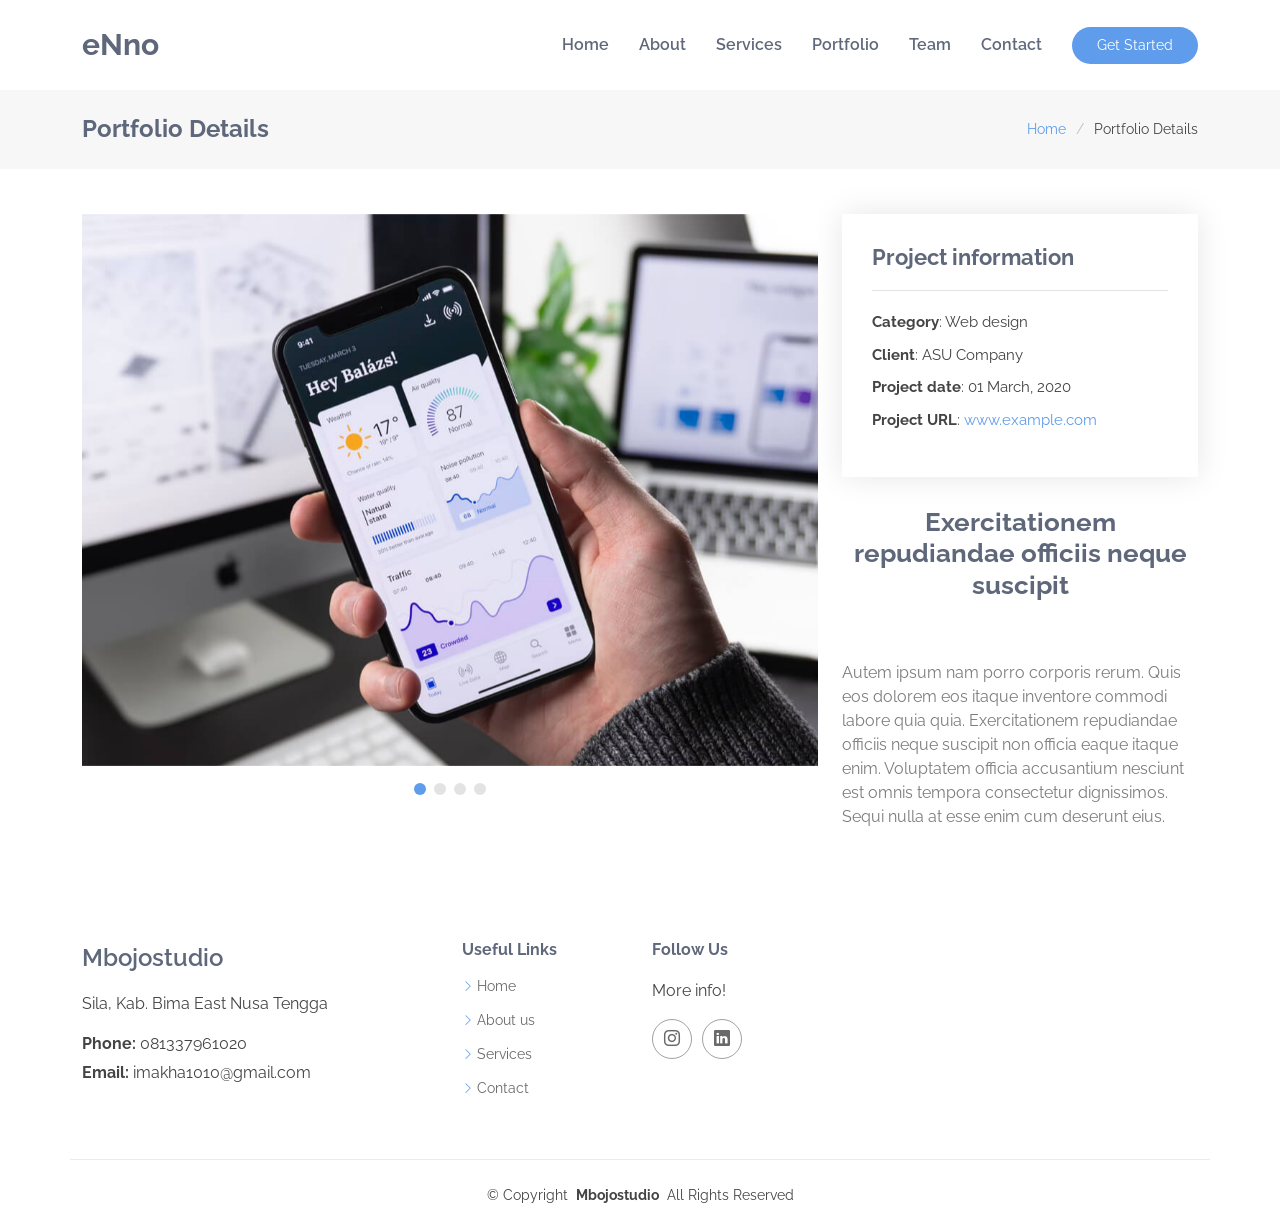
<file: portfolio-details.html>
<!DOCTYPE html>
<html lang="en">

<head>
  <meta charset="utf-8">
  <meta content="width=device-width, initial-scale=1.0" name="viewport">
  <title>Portfolio Details - eNno Bootstrap Template</title>
  <meta name="description" content="">
  <meta name="keywords" content="">

  <!-- Favicons -->
  <link href="assets/img/favicon.png" rel="icon">
  <link href="assets/img/apple-touch-icon.png" rel="apple-touch-icon">

  <!-- Fonts -->
  <link href="https://fonts.googleapis.com" rel="preconnect">
  <link href="https://fonts.gstatic.com" rel="preconnect" crossorigin>
  <link href="https://fonts.googleapis.com/css2?family=Roboto:ital,wght@0,100;0,300;0,400;0,500;0,700;0,900;1,100;1,300;1,400;1,500;1,700;1,900&family=Raleway:ital,wght@0,100;0,200;0,300;0,400;0,500;0,600;0,700;0,800;0,900;1,100;1,200;1,300;1,400;1,500;1,600;1,700;1,800;1,900&family=Ubuntu:ital,wght@0,300;0,400;0,500;0,700;1,300;1,400;1,500;1,700&display=swap" rel="stylesheet">

  <!-- Vendor CSS Files -->
  <link href="assets/vendor/bootstrap/css/bootstrap.min.css" rel="stylesheet">
  <link href="assets/vendor/bootstrap-icons/bootstrap-icons.css" rel="stylesheet">
  <link href="assets/vendor/aos/aos.css" rel="stylesheet">
  <link href="assets/vendor/glightbox/css/glightbox.min.css" rel="stylesheet">
  <link href="assets/vendor/swiper/swiper-bundle.min.css" rel="stylesheet">

  <!-- Main CSS File -->
  <link href="assets/css/main.css" rel="stylesheet">

  <!-- =======================================================
  * Template Name: eNno
  * Template URL: https://bootstrapmade.com/enno-free-simple-bootstrap-template/
  * Updated: Aug 07 2024 with Bootstrap v5.3.3
  * Author: BootstrapMade.com
  * License: https://bootstrapmade.com/license/
  ======================================================== -->
</head>

<body class="portfolio-details-page">

  <header id="header" class="header d-flex align-items-center sticky-top">
    <div class="container-fluid container-xl position-relative d-flex align-items-center">

      <a href="index.html" class="logo d-flex align-items-center me-auto">
        <!-- Uncomment the line below if you also wish to use an image logo -->
        <!-- <img src="assets/img/logo.png" alt=""> -->
        <h1 class="sitename">eNno</h1>
      </a>

      <nav id="navmenu" class="navmenu">
        <ul>
          <li><a href="#hero">Home</a></li>
          <li><a href="#about">About</a></li>
          <li><a href="#services">Services</a></li>
          <li><a href="#portfolio">Portfolio</a></li>
          <li><a href="#team">Team</a></li>
          
          <li><a href="#contact">Contact</a></li>
        </ul>
        <i class="mobile-nav-toggle d-xl-none bi bi-list"></i>
      </nav>

      <a class="btn-getstarted" href="index.html#about">Get Started</a>

    </div>
  </header>

  <main class="main">

    <!-- Page Title -->
    <div class="page-title">
      <div class="container d-lg-flex justify-content-between align-items-center">
        <h1 class="mb-2 mb-lg-0">Portfolio Details</h1>
        <nav class="breadcrumbs">
          <ol>
            <li><a href="index.html">Home</a></li>
            <li class="current">Portfolio Details</li>
          </ol>
        </nav>
      </div>
    </div><!-- End Page Title -->

    <!-- Portfolio Details Section -->
    <section id="portfolio-details" class="portfolio-details section">

      <div class="container" data-aos="fade-up" data-aos-delay="100">

        <div class="row gy-4">

          <div class="col-lg-8">
            <div class="portfolio-details-slider swiper init-swiper">

              <script type="application/json" class="swiper-config">
                {
                  "loop": true,
                  "speed": 600,
                  "autoplay": {
                    "delay": 5000
                  },
                  "slidesPerView": "auto",
                  "pagination": {
                    "el": ".swiper-pagination",
                    "type": "bullets",
                    "clickable": true
                  }
                }
              </script>

              <div class="swiper-wrapper align-items-center">

                <div class="swiper-slide">
                  <img src="assets/img/portfolio/app-1.jpg" alt="">
                </div>

                <div class="swiper-slide">
                  <img src="assets/img/portfolio/product-1.jpg" alt="">
                </div>

                <div class="swiper-slide">
                  <img src="assets/img/portfolio/branding-1.jpg" alt="">
                </div>

                <div class="swiper-slide">
                  <img src="assets/img/portfolio/books-1.jpg" alt="">
                </div>

              </div>
              <div class="swiper-pagination"></div>
            </div>
          </div>

          <div class="col-lg-4">
            <div class="portfolio-info" data-aos="fade-up" data-aos-delay="200">
              <h3>Project information</h3>
              <ul>
                <li><strong>Category</strong>: Web design</li>
                <li><strong>Client</strong>: ASU Company</li>
                <li><strong>Project date</strong>: 01 March, 2020</li>
                <li><strong>Project URL</strong>: <a href="#">www.example.com</a></li>
              </ul>
            </div>
            <div class="portfolio-description" data-aos="fade-up" data-aos-delay="300">
              <h2>Exercitationem repudiandae officiis neque suscipit</h2>
              <p>
                Autem ipsum nam porro corporis rerum. Quis eos dolorem eos itaque inventore commodi labore quia quia. Exercitationem repudiandae officiis neque suscipit non officia eaque itaque enim. Voluptatem officia accusantium nesciunt est omnis tempora consectetur dignissimos. Sequi nulla at esse enim cum deserunt eius.
              </p>
            </div>
          </div>

        </div>

      </div>

    </section><!-- /Portfolio Details Section -->

  </main>

  <footer id="footer" class="footer">

    <div class="container footer-top">
      <div class="row gy-4">
        <div class="col-lg-4 col-md-6 footer-about">
          <a href="index.html" class="d-flex align-items-center">
            <span class="sitename">Mbojostudio</span>
          </a>
          <div class="footer-contact pt-3">
            <p>Sila, Kab. Bima East Nusa Tengga</p>
            <p class="mt-3"><strong>Phone:</strong> <span>081337961020</span></p>
            <p><strong>Email:</strong> <span>imakha1010@gmail.com</span></p>
          </div>
        </div>

        <div class="col-lg-2 col-md-3 footer-links">
          <h4>Useful Links</h4>
          <ul>
            <li><i class="bi bi-chevron-right"></i> <a href="index.html">Home</a></li>
            <li><i class="bi bi-chevron-right"></i> <a href="about.html">About us</a></li>
            <li><i class="bi bi-chevron-right"></i> <a href="service.html">Services</a></li>
            <li><i class="bi bi-chevron-right"></i> <a href="contact.html">Contact</a></li>
          </ul>
        </div>

        <div class="col-lg-4 col-md-12">
          <h4>Follow Us</h4>
          <p>More info!</p>
          <div class="social-links d-flex">
            <a href="https://www.instagram.com/mbojo.studio/"><i class="bi bi-instagram"></i></a>
            <a href="https://www.linkedin.com/in/imam-nuralim-a496a31bb/"><i class="bi bi-linkedin"></i></a>
          </div>
        </div>

      </div>
    </div>

    <div class="container copyright text-center mt-4">
      <p>© <span>Copyright</span> <strong class="px-1 sitename">Mbojostudio</strong> <span>All Rights Reserved</span></p>
    </div>

  </footer>

  <!-- Scroll Top -->
  <a href="#" id="scroll-top" class="scroll-top d-flex align-items-center justify-content-center"><i class="bi bi-arrow-up-short"></i></a>

  <!-- Preloader -->
  <div id="preloader"></div>

  <!-- Vendor JS Files -->
  <script src="assets/vendor/bootstrap/js/bootstrap.bundle.min.js"></script>
  <script src="assets/vendor/php-email-form/validate.js"></script>
  <script src="assets/vendor/aos/aos.js"></script>
  <script src="assets/vendor/glightbox/js/glightbox.min.js"></script>
  <script src="assets/vendor/purecounter/purecounter_vanilla.js"></script>
  <script src="assets/vendor/imagesloaded/imagesloaded.pkgd.min.js"></script>
  <script src="assets/vendor/isotope-layout/isotope.pkgd.min.js"></script>
  <script src="assets/vendor/swiper/swiper-bundle.min.js"></script>

  <!-- Main JS File -->
  <script src="assets/js/main.js"></script>

</body>

</html>
</file>
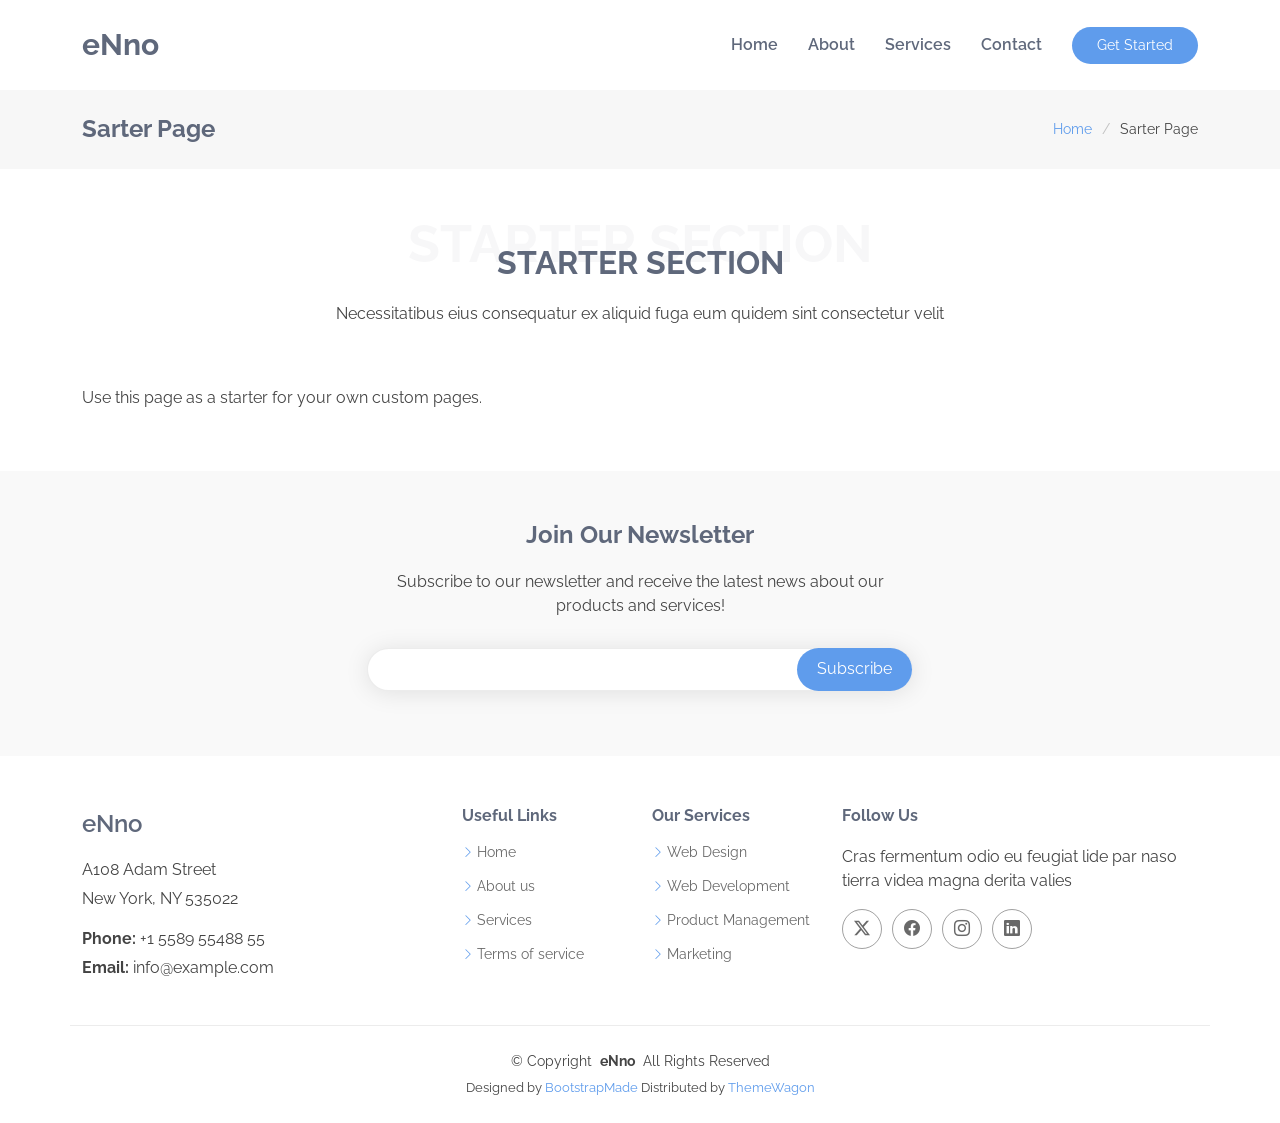
<file: sarter-page.html>
<!DOCTYPE html>
<html lang="en">

<head>
  <meta charset="utf-8">
  <meta content="width=device-width, initial-scale=1.0" name="viewport">
  <title>Sarter Page - eNno Bootstrap Template</title>
  <meta name="description" content="">
  <meta name="keywords" content="">

  <!-- Favicons -->
  <link href="assets/img/favicon.png" rel="icon">
  <link href="assets/img/apple-touch-icon.png" rel="apple-touch-icon">

  <!-- Fonts -->
  <link href="https://fonts.googleapis.com" rel="preconnect">
  <link href="https://fonts.gstatic.com" rel="preconnect" crossorigin>
  <link href="https://fonts.googleapis.com/css2?family=Roboto:ital,wght@0,100;0,300;0,400;0,500;0,700;0,900;1,100;1,300;1,400;1,500;1,700;1,900&family=Raleway:ital,wght@0,100;0,200;0,300;0,400;0,500;0,600;0,700;0,800;0,900;1,100;1,200;1,300;1,400;1,500;1,600;1,700;1,800;1,900&family=Ubuntu:ital,wght@0,300;0,400;0,500;0,700;1,300;1,400;1,500;1,700&display=swap" rel="stylesheet">

  <!-- Vendor CSS Files -->
  <link href="assets/vendor/bootstrap/css/bootstrap.min.css" rel="stylesheet">
  <link href="assets/vendor/bootstrap-icons/bootstrap-icons.css" rel="stylesheet">
  <link href="assets/vendor/aos/aos.css" rel="stylesheet">
  <link href="assets/vendor/glightbox/css/glightbox.min.css" rel="stylesheet">
  <link href="assets/vendor/swiper/swiper-bundle.min.css" rel="stylesheet">

  <!-- Main CSS File -->
  <link href="assets/css/main.css" rel="stylesheet">

  <!-- =======================================================
  * Template Name: eNno
  * Template URL: https://bootstrapmade.com/enno-free-simple-bootstrap-template/
  * Updated: Aug 07 2024 with Bootstrap v5.3.3
  * Author: BootstrapMade.com
  * License: https://bootstrapmade.com/license/
  ======================================================== -->
</head>

<body class="sarter-page-page">

  <header id="header" class="header d-flex align-items-center sticky-top">
    <div class="container-fluid container-xl position-relative d-flex align-items-center">

      <a href="index.html" class="logo d-flex align-items-center me-auto">
        <!-- Uncomment the line below if you also wish to use an image logo -->
        <!-- <img src="assets/img/logo.png" alt=""> -->
        <h1 class="sitename">eNno</h1>
      </a>

      <nav id="navmenu" class="navmenu">
        <ul>
          <li><a href="index.html">Home</a></li>
          <li><a href="about.html">About</a></li>
          <li><a href="service.html">Services</a></li>
          <li><a href="contact.html">Contact</a></li>
        </ul>
        <i class="mobile-nav-toggle d-xl-none bi bi-list"></i>
      </nav>

      <a class="btn-getstarted" href="index.html#about">Get Started</a>

    </div>
  </header>

  <main class="main">

    <!-- Page Title -->
    <div class="page-title">
      <div class="container d-lg-flex justify-content-between align-items-center">
        <h1 class="mb-2 mb-lg-0">Sarter Page</h1>
        <nav class="breadcrumbs">
          <ol>
            <li><a href="index.html">Home</a></li>
            <li class="current">Sarter Page</li>
          </ol>
        </nav>
      </div>
    </div><!-- End Page Title -->

    <!-- Starter Section Section -->
    <section id="starter-section" class="starter-section section">

      <!-- Section Title -->
      <div class="container section-title" data-aos="fade-up">
        <span>Starter Section</span>
        <h2>Starter Section</h2>
        <p>Necessitatibus eius consequatur ex aliquid fuga eum quidem sint consectetur velit</p>
      </div><!-- End Section Title -->

      <div class="container" data-aos="fade-up">
        <p>Use this page as a starter for your own custom pages.</p>
      </div>

    </section><!-- /Starter Section Section -->

  </main>

  <footer id="footer" class="footer">

    <div class="footer-newsletter">
      <div class="container">
        <div class="row justify-content-center text-center">
          <div class="col-lg-6">
            <h4>Join Our Newsletter</h4>
            <p>Subscribe to our newsletter and receive the latest news about our products and services!</p>
            <form action="forms/newsletter.php" method="post" class="php-email-form">
              <div class="newsletter-form"><input type="email" name="email"><input type="submit" value="Subscribe"></div>
              <div class="loading">Loading</div>
              <div class="error-message"></div>
              <div class="sent-message">Your subscription request has been sent. Thank you!</div>
            </form>
          </div>
        </div>
      </div>
    </div>

    <div class="container footer-top">
      <div class="row gy-4">
        <div class="col-lg-4 col-md-6 footer-about">
          <a href="index.html" class="d-flex align-items-center">
            <span class="sitename">eNno</span>
          </a>
          <div class="footer-contact pt-3">
            <p>A108 Adam Street</p>
            <p>New York, NY 535022</p>
            <p class="mt-3"><strong>Phone:</strong> <span>+1 5589 55488 55</span></p>
            <p><strong>Email:</strong> <span>info@example.com</span></p>
          </div>
        </div>

        <div class="col-lg-2 col-md-3 footer-links">
          <h4>Useful Links</h4>
          <ul>
            <li><i class="bi bi-chevron-right"></i> <a href="#">Home</a></li>
            <li><i class="bi bi-chevron-right"></i> <a href="#">About us</a></li>
            <li><i class="bi bi-chevron-right"></i> <a href="#">Services</a></li>
            <li><i class="bi bi-chevron-right"></i> <a href="#">Terms of service</a></li>
          </ul>
        </div>

        <div class="col-lg-2 col-md-3 footer-links">
          <h4>Our Services</h4>
          <ul>
            <li><i class="bi bi-chevron-right"></i> <a href="#">Web Design</a></li>
            <li><i class="bi bi-chevron-right"></i> <a href="#">Web Development</a></li>
            <li><i class="bi bi-chevron-right"></i> <a href="#">Product Management</a></li>
            <li><i class="bi bi-chevron-right"></i> <a href="#">Marketing</a></li>
          </ul>
        </div>

        <div class="col-lg-4 col-md-12">
          <h4>Follow Us</h4>
          <p>Cras fermentum odio eu feugiat lide par naso tierra videa magna derita valies</p>
          <div class="social-links d-flex">
            <a href=""><i class="bi bi-twitter-x"></i></a>
            <a href=""><i class="bi bi-facebook"></i></a>
            <a href=""><i class="bi bi-instagram"></i></a>
            <a href=""><i class="bi bi-linkedin"></i></a>
          </div>
        </div>

      </div>
    </div>

    <div class="container copyright text-center mt-4">
      <p>© <span>Copyright</span> <strong class="px-1 sitename">eNno</strong> <span>All Rights Reserved</span></p>
      <div class="credits">
        <!-- All the links in the footer should remain intact. -->
        <!-- You can delete the links only if you've purchased the pro version. -->
        <!-- Licensing information: https://bootstrapmade.com/license/ -->
        <!-- Purchase the pro version with working PHP/AJAX contact form: [buy-url] -->
        Designed by <a href="https://bootstrapmade.com/">BootstrapMade</a> Distributed by <a href=“https://themewagon.com>ThemeWagon
      </div>
    </div>

  </footer>

  <!-- Scroll Top -->
  <a href="#" id="scroll-top" class="scroll-top d-flex align-items-center justify-content-center"><i class="bi bi-arrow-up-short"></i></a>

  <!-- Preloader -->
  <div id="preloader"></div>

  <!-- Vendor JS Files -->
  <script src="assets/vendor/bootstrap/js/bootstrap.bundle.min.js"></script>
  <script src="assets/vendor/php-email-form/validate.js"></script>
  <script src="assets/vendor/aos/aos.js"></script>
  <script src="assets/vendor/glightbox/js/glightbox.min.js"></script>
  <script src="assets/vendor/purecounter/purecounter_vanilla.js"></script>
  <script src="assets/vendor/imagesloaded/imagesloaded.pkgd.min.js"></script>
  <script src="assets/vendor/isotope-layout/isotope.pkgd.min.js"></script>
  <script src="assets/vendor/swiper/swiper-bundle.min.js"></script>

  <!-- Main JS File -->
  <script src="assets/js/main.js"></script>

</body>

</html>
</file>
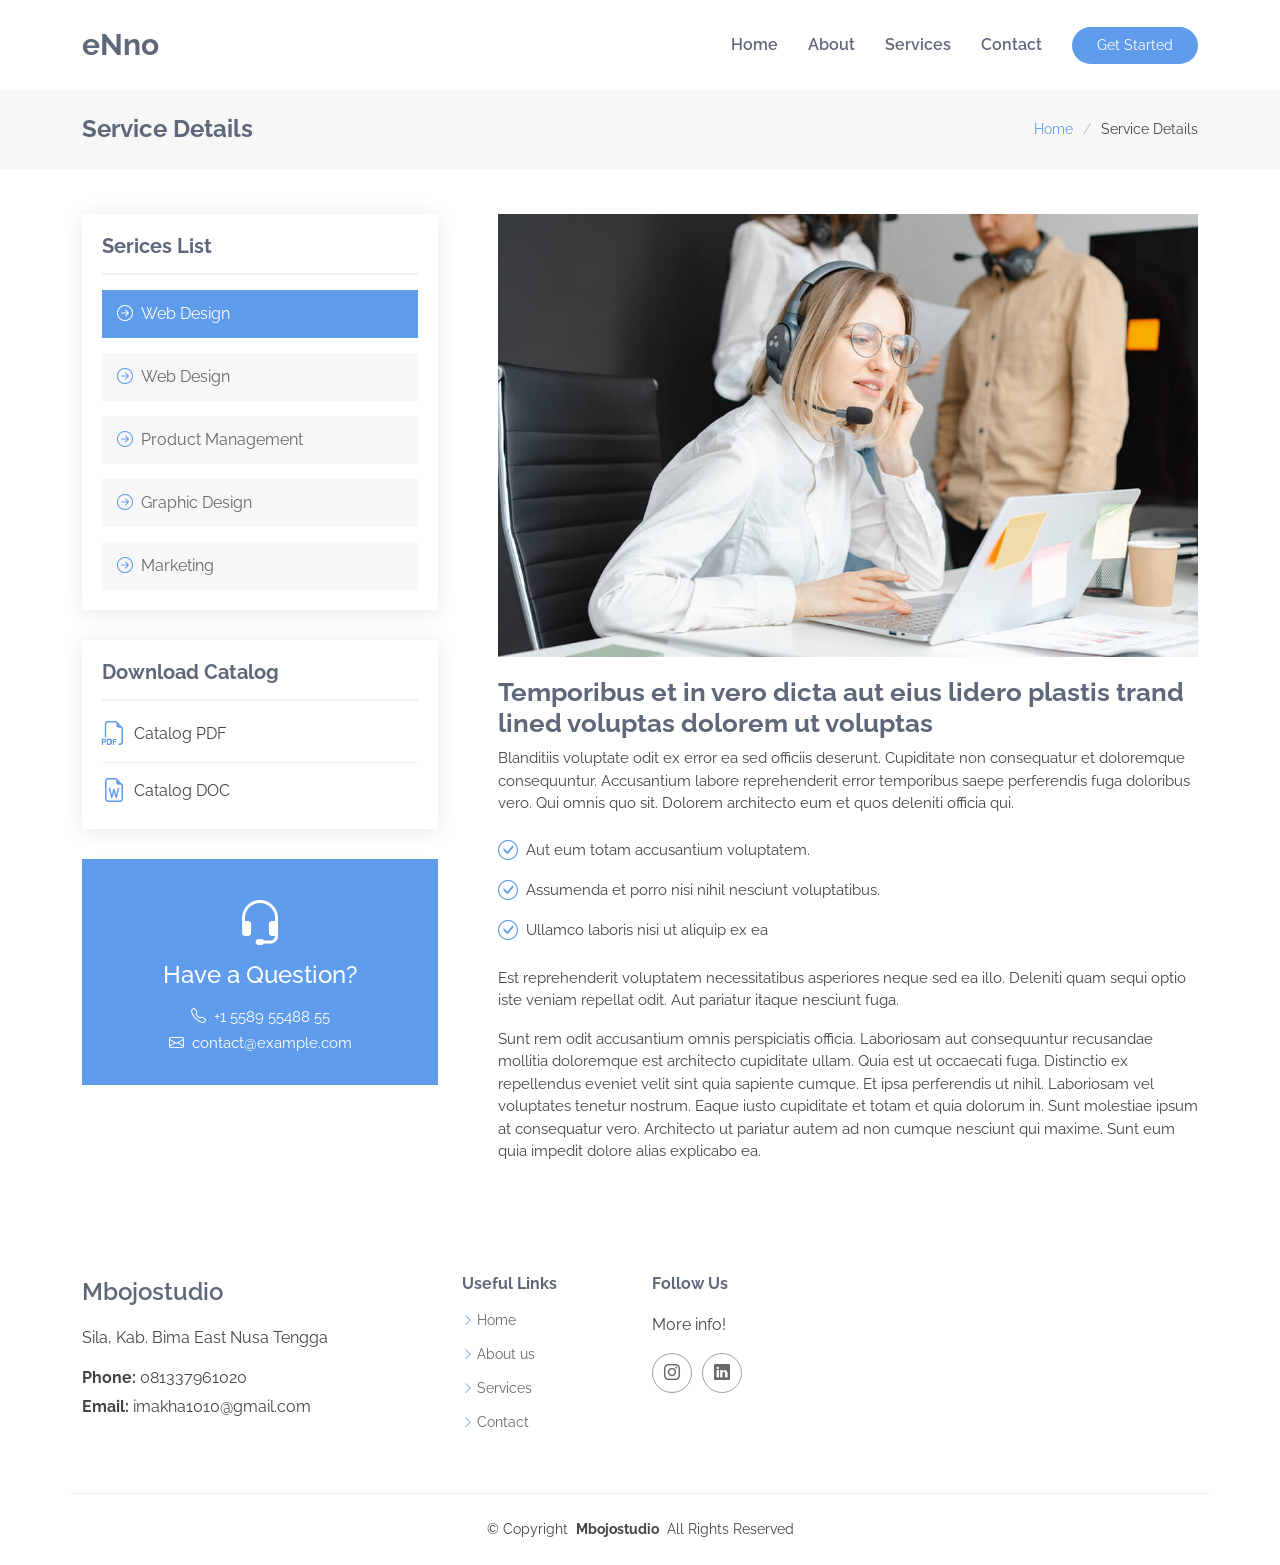
<file: service-details.html>
<!DOCTYPE html>
<html lang="en">

<head>
  <meta charset="utf-8">
  <meta content="width=device-width, initial-scale=1.0" name="viewport">
  <title>Service Details - eNno Bootstrap Template</title>
  <meta name="description" content="">
  <meta name="keywords" content="">

  <!-- Favicons -->
  <link href="assets/img/favicon.png" rel="icon">
  <link href="assets/img/apple-touch-icon.png" rel="apple-touch-icon">

  <!-- Fonts -->
  <link href="https://fonts.googleapis.com" rel="preconnect">
  <link href="https://fonts.gstatic.com" rel="preconnect" crossorigin>
  <link href="https://fonts.googleapis.com/css2?family=Roboto:ital,wght@0,100;0,300;0,400;0,500;0,700;0,900;1,100;1,300;1,400;1,500;1,700;1,900&family=Raleway:ital,wght@0,100;0,200;0,300;0,400;0,500;0,600;0,700;0,800;0,900;1,100;1,200;1,300;1,400;1,500;1,600;1,700;1,800;1,900&family=Ubuntu:ital,wght@0,300;0,400;0,500;0,700;1,300;1,400;1,500;1,700&display=swap" rel="stylesheet">

  <!-- Vendor CSS Files -->
  <link href="assets/vendor/bootstrap/css/bootstrap.min.css" rel="stylesheet">
  <link href="assets/vendor/bootstrap-icons/bootstrap-icons.css" rel="stylesheet">
  <link href="assets/vendor/aos/aos.css" rel="stylesheet">
  <link href="assets/vendor/glightbox/css/glightbox.min.css" rel="stylesheet">
  <link href="assets/vendor/swiper/swiper-bundle.min.css" rel="stylesheet">

  <!-- Main CSS File -->
  <link href="assets/css/main.css" rel="stylesheet">

  <!-- =======================================================
  * Template Name: eNno
  * Template URL: https://bootstrapmade.com/enno-free-simple-bootstrap-template/
  * Updated: Aug 07 2024 with Bootstrap v5.3.3
  * Author: BootstrapMade.com
  * License: https://bootstrapmade.com/license/
  ======================================================== -->
</head>

<body class="service-details-page">

  <header id="header" class="header d-flex align-items-center sticky-top">
    <div class="container-fluid container-xl position-relative d-flex align-items-center">

      <a href="index.html" class="logo d-flex align-items-center me-auto">
        <!-- Uncomment the line below if you also wish to use an image logo -->
        <!-- <img src="assets/img/logo.png" alt=""> -->
        <h1 class="sitename">eNno</h1>
      </a>

      <nav id="navmenu" class="navmenu">
        <ul>
          <li><a href="index.html">Home</a></li>
          <li><a href="about.html">About</a></li>
          <li><a href="service.html">Services</a></li>
          <li><a href="contact.html">Contact</a></li>
        </ul>
        <i class="mobile-nav-toggle d-xl-none bi bi-list"></i>
      </nav>

      <a class="btn-getstarted" href="index.html#about">Get Started</a>

    </div>
  </header>

  <main class="main">

    <!-- Page Title -->
    <div class="page-title">
      <div class="container d-lg-flex justify-content-between align-items-center">
        <h1 class="mb-2 mb-lg-0">Service Details</h1>
        <nav class="breadcrumbs">
          <ol>
            <li><a href="index.html">Home</a></li>
            <li class="current">Service Details</li>
          </ol>
        </nav>
      </div>
    </div><!-- End Page Title -->

    <!-- Service Details Section -->
    <section id="service-details" class="service-details section">

      <div class="container">

        <div class="row gy-5">

          <div class="col-lg-4" data-aos="fade-up" data-aos-delay="100">

            <div class="service-box">
              <h4>Serices List</h4>
              <div class="services-list">
                <a href="#" class="active"><i class="bi bi-arrow-right-circle"></i><span>Web Design</span></a>
                <a href="#"><i class="bi bi-arrow-right-circle"></i><span>Web Design</span></a>
                <a href="#"><i class="bi bi-arrow-right-circle"></i><span>Product Management</span></a>
                <a href="#"><i class="bi bi-arrow-right-circle"></i><span>Graphic Design</span></a>
                <a href="#"><i class="bi bi-arrow-right-circle"></i><span>Marketing</span></a>
              </div>
            </div><!-- End Services List -->

            <div class="service-box">
              <h4>Download Catalog</h4>
              <div class="download-catalog">
                <a href="#"><i class="bi bi-filetype-pdf"></i><span>Catalog PDF</span></a>
                <a href="#"><i class="bi bi-file-earmark-word"></i><span>Catalog DOC</span></a>
              </div>
            </div><!-- End Services List -->

            <div class="help-box d-flex flex-column justify-content-center align-items-center">
              <i class="bi bi-headset help-icon"></i>
              <h4>Have a Question?</h4>
              <p class="d-flex align-items-center mt-2 mb-0"><i class="bi bi-telephone me-2"></i> <span>+1 5589 55488 55</span></p>
              <p class="d-flex align-items-center mt-1 mb-0"><i class="bi bi-envelope me-2"></i> <a href="mailto:contact@example.com">contact@example.com</a></p>
            </div>

          </div>

          <div class="col-lg-8 ps-lg-5" data-aos="fade-up" data-aos-delay="200">
            <img src="assets/img/services.jpg" alt="" class="img-fluid services-img">
            <h3>Temporibus et in vero dicta aut eius lidero plastis trand lined voluptas dolorem ut voluptas</h3>
            <p>
              Blanditiis voluptate odit ex error ea sed officiis deserunt. Cupiditate non consequatur et doloremque consequuntur. Accusantium labore reprehenderit error temporibus saepe perferendis fuga doloribus vero. Qui omnis quo sit. Dolorem architecto eum et quos deleniti officia qui.
            </p>
            <ul>
              <li><i class="bi bi-check-circle"></i> <span>Aut eum totam accusantium voluptatem.</span></li>
              <li><i class="bi bi-check-circle"></i> <span>Assumenda et porro nisi nihil nesciunt voluptatibus.</span></li>
              <li><i class="bi bi-check-circle"></i> <span>Ullamco laboris nisi ut aliquip ex ea</span></li>
            </ul>
            <p>
              Est reprehenderit voluptatem necessitatibus asperiores neque sed ea illo. Deleniti quam sequi optio iste veniam repellat odit. Aut pariatur itaque nesciunt fuga.
            </p>
            <p>
              Sunt rem odit accusantium omnis perspiciatis officia. Laboriosam aut consequuntur recusandae mollitia doloremque est architecto cupiditate ullam. Quia est ut occaecati fuga. Distinctio ex repellendus eveniet velit sint quia sapiente cumque. Et ipsa perferendis ut nihil. Laboriosam vel voluptates tenetur nostrum. Eaque iusto cupiditate et totam et quia dolorum in. Sunt molestiae ipsum at consequatur vero. Architecto ut pariatur autem ad non cumque nesciunt qui maxime. Sunt eum quia impedit dolore alias explicabo ea.
            </p>
          </div>

        </div>

      </div>

    </section><!-- /Service Details Section -->

  </main>

  <footer id="footer" class="footer">

    <div class="container footer-top">
      <div class="row gy-4">
        <div class="col-lg-4 col-md-6 footer-about">
          <a href="index.html" class="d-flex align-items-center">
            <span class="sitename">Mbojostudio</span>
          </a>
          <div class="footer-contact pt-3">
            <p>Sila, Kab. Bima East Nusa Tengga</p>
            <p class="mt-3"><strong>Phone:</strong> <span>081337961020</span></p>
            <p><strong>Email:</strong> <span>imakha1010@gmail.com</span></p>
          </div>
        </div>

        <div class="col-lg-2 col-md-3 footer-links">
          <h4>Useful Links</h4>
          <ul>
            <li><i class="bi bi-chevron-right"></i> <a href="index.html">Home</a></li>
            <li><i class="bi bi-chevron-right"></i> <a href="about.html">About us</a></li>
            <li><i class="bi bi-chevron-right"></i> <a href="service.html">Services</a></li>
            <li><i class="bi bi-chevron-right"></i> <a href="contact.html">Contact</a></li>
          </ul>
        </div>

        <div class="col-lg-4 col-md-12">
          <h4>Follow Us</h4>
          <p>More info!</p>
          <div class="social-links d-flex">
            <a href="https://www.instagram.com/mbojo.studio/"><i class="bi bi-instagram"></i></a>
            <a href="https://www.linkedin.com/in/imam-nuralim-a496a31bb/"><i class="bi bi-linkedin"></i></a>
          </div>
        </div>

      </div>
    </div>

    <div class="container copyright text-center mt-4">
      <p>© <span>Copyright</span> <strong class="px-1 sitename">Mbojostudio</strong> <span>All Rights Reserved</span></p>
    </div>

  </footer>

  <!-- Scroll Top -->
  <a href="#" id="scroll-top" class="scroll-top d-flex align-items-center justify-content-center"><i class="bi bi-arrow-up-short"></i></a>

  <!-- Preloader -->
  <div id="preloader"></div>

  <!-- Vendor JS Files -->
  <script src="assets/vendor/bootstrap/js/bootstrap.bundle.min.js"></script>
  <script src="assets/vendor/php-email-form/validate.js"></script>
  <script src="assets/vendor/aos/aos.js"></script>
  <script src="assets/vendor/glightbox/js/glightbox.min.js"></script>
  <script src="assets/vendor/purecounter/purecounter_vanilla.js"></script>
  <script src="assets/vendor/imagesloaded/imagesloaded.pkgd.min.js"></script>
  <script src="assets/vendor/isotope-layout/isotope.pkgd.min.js"></script>
  <script src="assets/vendor/swiper/swiper-bundle.min.js"></script>

  <!-- Main JS File -->
  <script src="assets/js/main.js"></script>

</body>

</html>
</file>
<file: assets/css/main.css>
/**
* Template Name: eNno
* Template URL: https://bootstrapmade.com/enno-free-simple-bootstrap-template/
* Updated: Aug 07 2024 with Bootstrap v5.3.3
* Author: BootstrapMade.com
* License: https://bootstrapmade.com/license/
*/

/*--------------------------------------------------------------
# Font & Color Variables
# Help: https://bootstrapmade.com/color-system/
--------------------------------------------------------------*/
/* Fonts */
:root {
  --default-font: "Raleway",  sans-serif;
  --heading-font: "Raleway",  sans-serif;
  --nav-font: "Raleway",  sans-serif;
   --nav-font-weight: bold;
}

/* Global Colors - The following color variables are used throughout the website. Updating them here will change the color scheme of the entire website */
:root { 
  --background-color: #ffffff; /* Background color for the entire website, including individual sections */
  --default-color: #444444; /* Default color used for the majority of the text content across the entire website */
  --heading-color: #5f687b; /* Color for headings, subheadings and title throughout the website */
  --accent-color: #5F9CEC; /* Accent color that represents your brand on the website. It's used for buttons, links, and other elements that need to stand out */
  --surface-color: #ffffff; /* The surface color is used as a background of boxed elements within sections, such as cards, icon boxes, or other elements that require a visual separation from the global background. */
  --contrast-color: #ffffff; /* Contrast color for text, ensuring readability against backgrounds of accent, heading, or default colors. */
}

/* Nav Menu Colors - The following color variables are used specifically for the navigation menu. They are separate from the global colors to allow for more customization options */
:root {
  --nav-color: #5f687b;  /* The default color of the main navmenu links */
  --nav-hover-color: #5F9CEC; /* Applied to main navmenu links when they are hovered over or active */
  --nav-mobile-background-color: #ffffff; /* Used as the background color for mobile navigation menu */
  --nav-dropdown-background-color: #ffffff; /* Used as the background color for dropdown items that appear when hovering over primary navigation items */
  --nav-dropdown-color: #5f687b; /* Used for navigation links of the dropdown items in the navigation menu. */
  --nav-dropdown-hover-color: #5F9CEC; /* Similar to --nav-hover-color, this color is applied to dropdown navigation links when they are hovered over. */
}

/* Color Presets - These classes override global colors when applied to any section or element, providing reuse of the sam color scheme. */

.light-background {
  --background-color: #f9f9f9;
  --surface-color: #ffffff;
}

.dark-background {
  --background-color: #060606;
  --default-color: #ffffff;
  --heading-color: #ffffff;
  --surface-color: #252525;
  --contrast-color: #ffffff;
}

.accent-background {
  --background-color: #5F9CEC;
  --default-color: #ffffff;
  --heading-color: #ffffff;
  --surface-color: #14eb83;
  --contrast-color: #ffffff;
}

/* Smooth scroll */
:root {
  scroll-behavior: smooth;
}

/*--------------------------------------------------------------
# General Styling & Shared Classes
--------------------------------------------------------------*/
body {
  color: var(--default-color);
  background-color: var(--background-color);
  font-family: var(--default-font);
}

a {
  color: var(--accent-color);
  text-decoration: none;
  transition: 0.3s;
}

a:hover {
  color: color-mix(in srgb, var(--accent-color), transparent 25%);
  text-decoration: none;
}

h1,
h2,
h3,
h4,
h5,
h6 {
  color: var(--heading-color);
  font-family: var(--heading-font);
}

/* PHP Email Form Messages
------------------------------*/
.php-email-form .error-message {
  display: none;
  background: #df1529;
  color: #ffffff;
  text-align: left;
  padding: 15px;
  margin-bottom: 24px;
  font-weight: 600;
}

.php-email-form .sent-message {
  display: none;
  color: #ffffff;
  background: #059652;
  text-align: center;
  padding: 15px;
  margin-bottom: 24px;
  font-weight: 600;
}

.php-email-form .loading {
  display: none;
  background: var(--surface-color);
  text-align: center;
  padding: 15px;
  margin-bottom: 24px;
}

.php-email-form .loading:before {
  content: "";
  display: inline-block;
  border-radius: 50%;
  width: 24px;
  height: 24px;
  margin: 0 10px -6px 0;
  border: 3px solid var(--accent-color);
  border-top-color: var(--surface-color);
  animation: php-email-form-loading 1s linear infinite;
}

@keyframes php-email-form-loading {
  0% {
    transform: rotate(0deg);
  }

  100% {
    transform: rotate(360deg);
  }
}

/* Pulsating Play Button
------------------------------*/
.pulsating-play-btn {
  width: 94px;
  height: 94px;
  background: radial-gradient(var(--accent-color) 50%, color-mix(in srgb, var(--accent-color), transparent 75%) 52%);
  border-radius: 50%;
  display: block;
  position: relative;
  overflow: hidden;
}

.pulsating-play-btn:before {
  content: "";
  position: absolute;
  width: 120px;
  height: 120px;
  animation-delay: 0s;
  animation: pulsate-play-btn 2s;
  animation-direction: forwards;
  animation-iteration-count: infinite;
  animation-timing-function: steps;
  opacity: 1;
  border-radius: 50%;
  border: 5px solid color-mix(in srgb, var(--accent-color), transparent 30%);
  top: -15%;
  left: -15%;
  background: rgba(198, 16, 0, 0);
}

.pulsating-play-btn:after {
  content: "";
  position: absolute;
  left: 50%;
  top: 50%;
  transform: translateX(-40%) translateY(-50%);
  width: 0;
  height: 0;
  border-top: 10px solid transparent;
  border-bottom: 10px solid transparent;
  border-left: 15px solid #fff;
  z-index: 100;
  transition: all 400ms cubic-bezier(0.55, 0.055, 0.675, 0.19);
}

.pulsating-play-btn:hover:before {
  content: "";
  position: absolute;
  left: 50%;
  top: 50%;
  transform: translateX(-40%) translateY(-50%);
  width: 0;
  height: 0;
  border: none;
  border-top: 10px solid transparent;
  border-bottom: 10px solid transparent;
  border-left: 15px solid #fff;
  z-index: 200;
  animation: none;
  border-radius: 0;
}

.pulsating-play-btn:hover:after {
  border-left: 15px solid var(--accent-color);
  transform: scale(20);
}

.client h5{
  text-align: center;
  padding-top: 10px;
}
.tentang{
  padding-top: 15px;
  font-family: raleway;
  font-size: 15px;
}

.tentang1{
  font-weight: 400;
  font-family: raleway;
  font-size: 17px;
}
.tentang1 ul {
  list-style-type: none;
  padding: 0;
}


.tentang1 h3 {
  width: 90%;
  list-style-type: none;
  padding: 0;
}

.container h2 {
  text-align: center;
  padding-bottom: 40px;
  font-family: 'Segoe UI', Roboto, Oxygen, Ubuntu, Cantarell, ;
}

.container h3{
  
  font-family: 'Segoe UI', Roboto, Oxygen, Ubuntu, Cantarell, ;
}


.img-fluida {
    max-width: 100%;
    height: auto;
    animation: up-down 3s ease-in-out infinite alternate-reverse both;
}

.container2{
  padding-top: 15px;
}

.row p{
  font-size: 16px;
}

@media (max-width: 767.98px) {
  .row-reverse-mobile {
    display: flex;
    flex-direction: column-reverse;
  }
}


@keyframes pulsate-play-btn {
  0% {
    transform: scale(0.6, 0.6);
    opacity: 1;
  }

  100% {
    transform: scale(1, 1);
    opacity: 0;
  }
}

/*--------------------------------------------------------------
# Global Header
--------------------------------------------------------------*/
.header {
  color: var(--default-color);
  background-color: var(--background-color);
  padding: 15px 0;
  transition: all 0.5s;
  z-index: 997;
}

.header .logo {
  line-height: 1;
}

.header .logo img {
  max-height: 36px;
  margin-right: 8px;
}

.header .logo h1 {
  font-size: 30px;
  margin: 0;
  font-weight: 700;
  color: var(--heading-color);
}

.header .btn-getstarted,
.header .btn-getstarted:focus {
  color: var(--contrast-color);
  background: var(--accent-color);
  font-size: 14px;
  padding: 8px 25px;
  margin: 0 0 0 30px;
  border-radius: 50px;
  transition: 0.3s;
}

.header .btn-getstarted:hover,
.header .btn-getstarted:focus:hover {
  color: var(--contrast-color);
  background: color-mix(in srgb, var(--accent-color), transparent 15%);
}

@keyframes slide {
  from {
    transform:translateX(0);
  }
  to {
    transform: translateX(-100%);
  }
}

.logos-slide{
  display: inline-block;
  animation: 30s slide infinite linear;
}
.logos{
  overflow: hidden;
   white-space: nowrap;
  padding: 40px 0;
  background: rgb(235, 251, 254);
  position: relative;
    
}

.logos:before,
.logos:after{
  position: absolute;
  top: 0;
  width: 250px;
  height: 100%;
  content: "";
  z-index: 2;
}

.logos:before{
  left: 0;
  background: linear-gradient(to left, rgba(225, 225, 225, 0), rgb(255, 255, 255));
} 

.logos:after{
  right: 0;
  background: linear-gradient(to right, rgba(225, 225, 225, 0), rgb(255, 255, 255));
} 


.logos-slide img{
  height: 110px;
  width: auto;
  margin: 0 40px;
}
.logos:hover .logos-slide{
  animation-play-state: paused;
}



@media (max-width: 1200px) {
  .header .logo {
    order: 1;
  }

  .header .btn-getstarted {
    order: 2;
    margin: 0 15px 0 0;
    padding: 6px 15px;
  }

  .header .navmenu {
    order: 3;
  }
}

.scrolled .header {
  box-shadow: 0px 0 18px rgba(0, 0, 0, 0.1);
}

/*--------------------------------------------------------------
# Navigation Menu
--------------------------------------------------------------*/
/* Navmenu - Desktop */
@media (min-width: 1200px) {
  .navmenu {
    padding: 0;
  }

  .navmenu ul {
    margin: 0;
    padding: 0;
    display: flex;
    list-style: none;
    align-items: center;
  }

  .navmenu li {
    position: relative;
  }

  .navmenu a,
  .navmenu a:focus {
    color: var(--nav-color);
    padding: 18px 15px;
    font-size: 16px;
    font-family: var(--nav-font);
    font-weight: 600;
    display: flex;
    align-items: center;
    justify-content: space-between;
    white-space: nowrap;
    transition: 0.3s;
  }

  .navmenu a i,
  .navmenu a:focus i {
    font-size: 12px;
    line-height: 0;
    margin-left: 5px;
    transition: 0.3s;
  }

  .navmenu li:last-child a {
    padding-right: 0;
  }

  .navmenu li:hover>a,
  .navmenu .active,
  .navmenu .active:focus {
    color: var(--nav-hover-color);
  }

  .navmenu .dropdown ul {
    margin: 0;
    padding: 10px 0;
    background: var(--nav-dropdown-background-color);
    display: block;
    position: absolute;
    visibility: hidden;
    left: 14px;
    top: 130%;
    opacity: 0;
    transition: 0.3s;
    border-radius: 4px;
    z-index: 99;
    box-shadow: 0px 0px 30px rgba(0, 0, 0, 0.1);
  }

  .navmenu .dropdown ul li {
    min-width: 200px;
  }

  .navmenu .dropdown ul a {
    padding: 10px 20px;
    font-size: 15px;
    text-transform: none;
    color: var(--nav-dropdown-color);
  }

  .navmenu .dropdown ul a i {
    font-size: 12px;
  }

  .navmenu .dropdown ul a:hover,
  .navmenu .dropdown ul .active:hover,
  .navmenu .dropdown ul li:hover>a {
    color: var(--nav-dropdown-hover-color);
  }

  .navmenu .dropdown:hover>ul {
    opacity: 1;
    top: 100%;
    visibility: visible;
  }

  .navmenu .dropdown .dropdown ul {
    top: 0;
    left: -90%;
    visibility: hidden;
  }

  .navmenu .dropdown .dropdown:hover>ul {
    opacity: 1;
    top: 0;
    left: -100%;
    visibility: visible;
  }
}

/* Navmenu - Mobile */
@media (max-width: 1199px) {
  .mobile-nav-toggle {
    color: var(--nav-color);
    font-size: 28px;
    line-height: 0;
    margin-right: 10px;
    cursor: pointer;
    transition: color 0.3s;
  }

  .navmenu {
    padding: 0;
    z-index: 9997;
  }

  .navmenu ul {
    display: none;
    list-style: none;
    position: absolute;
    inset: 60px 20px 20px 20px;
    padding: 10px 0;
    margin: 0;
    border-radius: 6px;
    background-color: var(--nav-mobile-background-color);
    overflow-y: auto;
    transition: 0.3s;
    z-index: 9998;
    box-shadow: 0px 0px 30px rgba(0, 0, 0, 0.1);
  }

  .navmenu a,
  .navmenu a:focus {
    color: var(--nav-dropdown-color);
    padding: 10px 20px;
    font-family: var(--nav-font);
    font-size: 17px;
    font-weight: 500;
    display: flex;
    align-items: center;
    justify-content: space-between;
    white-space: nowrap;
    transition: 0.3s;
  }

  .navmenu a i,
  .navmenu a:focus i {
    font-size: 12px;
    line-height: 0;
    margin-left: 5px;
    width: 30px;
    height: 30px;
    display: flex;
    align-items: center;
    justify-content: center;
    border-radius: 50%;
    transition: 0.3s;
    background-color: color-mix(in srgb, var(--accent-color), transparent 90%);
  }

  .navmenu a i:hover,
  .navmenu a:focus i:hover {
    background-color: var(--accent-color);
    color: var(--contrast-color);
  }

  .navmenu a:hover,
  .navmenu .active,
  .navmenu .active:focus {
    color: var(--nav-dropdown-hover-color);
  }

  .navmenu .active i,
  .navmenu .active:focus i {
    background-color: var(--accent-color);
    color: var(--contrast-color);
    transform: rotate(180deg);
  }

  .navmenu .dropdown ul {
    position: static;
    display: none;
    z-index: 99;
    padding: 10px 0;
    margin: 10px 20px;
    background-color: var(--nav-dropdown-background-color);
    border: 1px solid color-mix(in srgb, var(--default-color), transparent 90%);
    box-shadow: none;
    transition: all 0.5s ease-in-out;
  }

  .navmenu .dropdown ul ul {
    background-color: rgba(33, 37, 41, 0.1);
  }

  .navmenu .dropdown>.dropdown-active {
    display: block;
    background-color: rgba(33, 37, 41, 0.03);
  }

  .mobile-nav-active {
    overflow: hidden;
  }

  .mobile-nav-active .mobile-nav-toggle {
    color: #fff;
    position: absolute;
    font-size: 32px;
    top: 15px;
    right: 15px;
    margin-right: 0;
    z-index: 9999;
  }

  .mobile-nav-active .navmenu {
    position: fixed;
    overflow: hidden;
    inset: 0;
    background: rgba(33, 37, 41, 0.8);
    transition: 0.3s;
  }

  .mobile-nav-active .navmenu>ul {
    display: block;
  }
}

/*--------------------------------------------------------------
# Global Footer
--------------------------------------------------------------*/
.footer {
  color: var(--default-color);
  background-color: var(--background-color);
  font-size: 14px;
  position: relative;
}

.footer .footer-newsletter {
  background-color: color-mix(in srgb, var(--default-color), transparent 97%);
  padding: 50px 0;
}

.footer .footer-newsletter h4 {
  font-size: 24px;
}

.footer .footer-newsletter .newsletter-form {
  margin-top: 30px;
  margin-bottom: 15px;
  padding: 6px 8px;
  position: relative;
  border-radius: 4px;
  background-color: var(--surface-color);
  border: 1px solid color-mix(in srgb, var(--default-color), transparent 90%);
  box-shadow: 0px 2px 25px rgba(0, 0, 0, 0.1);
  display: flex;
  transition: 0.3s;
  border-radius: 50px;
}

.footer .footer-newsletter .newsletter-form:focus-within {
  border-color: var(--accent-color);
}

.footer .footer-newsletter .newsletter-form input[type=email] {
  border: 0;
  padding: 4px;
  width: 100%;
  background-color: var(--surface-color);
  color: var(--default-color);
}

.footer .footer-newsletter .newsletter-form input[type=email]:focus-visible {
  outline: none;
}

.footer .footer-newsletter .newsletter-form input[type=submit] {
  border: 0;
  font-size: 16px;
  padding: 0 20px;
  margin: -7px -8px -7px 0;
  background: var(--accent-color);
  color: var(--contrast-color);
  transition: 0.3s;
  border-radius: 50px;
}

.footer .footer-newsletter .newsletter-form input[type=submit]:hover {
  background: color-mix(in srgb, var(--accent-color), transparent 20%);
}

.footer .footer-top {
  padding-top: 50px;
}

.footer .social-links a {
  display: flex;
  align-items: center;
  justify-content: center;
  width: 40px;
  height: 40px;
  border-radius: 50%;
  border: 1px solid color-mix(in srgb, var(--default-color), transparent 50%);
  font-size: 16px;
  color: color-mix(in srgb, var(--default-color), transparent 20%);
  margin-right: 10px;
  transition: 0.3s;
}

.footer .social-links a:hover {
  color: var(--accent-color);
  border-color: var(--accent-color);
}

.footer h4 {
  font-size: 16px;
  font-weight: bold;
  position: relative;
  padding-bottom: 12px;
}

.footer .footer-links {
  margin-bottom: 30px;
}

.footer .footer-links ul {
  list-style: none;
  padding: 0;
  margin: 0;
}

.footer .footer-links ul i {
  margin-right: 3px;
  font-size: 12px;
  line-height: 0;
  color: var(--accent-color);
}

.footer .footer-links ul li {
  padding: 10px 0;
  display: flex;
  align-items: center;
}

.footer .footer-links ul li:first-child {
  padding-top: 0;
}

.footer .footer-links ul a {
  display: inline-block;
  color: color-mix(in srgb, var(--default-color), transparent 20%);
  line-height: 1;
}

.footer .footer-links ul a:hover {
  color: var(--accent-color);
}

.footer .footer-about a {
  color: var(--heading-color);
  font-size: 24px;
  font-weight: 600;
  font-family: var(--heading-font);
}

.footer .footer-contact p {
  margin-bottom: 5px;
}

.footer .copyright {
  padding: 25px 0;
  border-top: 1px solid color-mix(in srgb, var(--default-color), transparent 90%);
}

.footer .copyright p {
  margin-bottom: 0;
}

.footer .credits {
  margin-top: 6px;
  font-size: 13px;
}

/*--------------------------------------------------------------
# Preloader
--------------------------------------------------------------*/
#preloader {
  position: fixed;
  inset: 0;
  z-index: 999999;
  overflow: hidden;
  background: var(--background-color);
  transition: all 0.6s ease-out;
}

#preloader:before {
  content: "";
  position: fixed;
  top: calc(50% - 30px);
  left: calc(50% - 30px);
  border: 6px solid #ffffff;
  border-color: var(--accent-color) transparent var(--accent-color) transparent;
  border-radius: 50%;
  width: 60px;
  height: 60px;
  animation: animate-preloader 1.5s linear infinite;
}

@keyframes animate-preloader {
  0% {
    transform: rotate(0deg);
  }

  100% {
    transform: rotate(360deg);
  }
}

/*--------------------------------------------------------------
# Scroll Top Button
--------------------------------------------------------------*/
.scroll-top {
  position: fixed;
  visibility: hidden;
  opacity: 0;
  right: 15px;
  bottom: -15px;
  z-index: 99999;
  background-color: var(--accent-color);
  width: 44px;
  height: 44px;
  border-radius: 50px;
  transition: all 0.4s;
}

.scroll-top i {
  font-size: 24px;
  color: var(--contrast-color);
  line-height: 0;
}

.scroll-top:hover {
  background-color: color-mix(in srgb, var(--accent-color), transparent 20%);
  color: var(--contrast-color);
}

.scroll-top.active {
  visibility: visible;
  opacity: 1;
  bottom: 15px;
}

/*--------------------------------------------------------------
# Disable aos animation delay on mobile devices
--------------------------------------------------------------*/
@media screen and (max-width: 768px) {
  [data-aos-delay] {
    transition-delay: 0 !important;
  }
}

/*--------------------------------------------------------------
# Global Page Titles & Breadcrumbs
--------------------------------------------------------------*/
.page-title {
  --background-color: color-mix(in srgb, var(--default-color), transparent 96%);
  color: var(--default-color);
  background-color: var(--background-color);
  padding: 25px 0;
  position: relative;
}

.page-title h1 {
  font-size: 24px;
  font-weight: 700;
}

.page-title .breadcrumbs ol {
  display: flex;
  flex-wrap: wrap;
  list-style: none;
  padding: 0;
  margin: 0;
  font-size: 14px;
  font-weight: 400;
}

.page-title .breadcrumbs ol li+li {
  padding-left: 10px;
}

.page-title .breadcrumbs ol li+li::before {
  content: "/";
  display: inline-block;
  padding-right: 10px;
  color: color-mix(in srgb, var(--default-color), transparent 70%);
}

/*--------------------------------------------------------------
# Global Sections
--------------------------------------------------------------*/
section,
.section {
  color: var(--default-color);
  background-color: var(--background-color);
  padding: 45px 0;
  scroll-margin-top: 100px;
  overflow: clip;
}

@media (max-width: 1199px) {

  section,
  .section {
    scroll-margin-top: 66px;
  }
}

/*--------------------------------------------------------------
# Global Section Titles
--------------------------------------------------------------*/
.section-title {
  text-align: center;
  padding: 30px 0;
  margin-bottom: 30px;
  position: relative;
}

.section-title h2 {
  font-size: 32px;
  font-weight: 700;
  text-transform: uppercase;
  margin-bottom: 20px;
  padding-bottom: 0;
  position: relative;
  z-index: 2;
}

.section-title span {
  position: absolute;
  top: 4px;
  color: color-mix(in srgb, var(--heading-color), transparent 95%);
  left: 0;
  right: 0;
  z-index: 1;
  font-weight: 700;
  font-size: 52px;
  text-transform: uppercase;
  line-height: 1;
}

.section-title p {
  margin-bottom: 0;
  position: relative;
  z-index: 2;
}

@media (max-width: 575px) {
  .section-title h2 {
    font-size: 28px;
    margin-bottom: 15px;
  }

  .section-title span {
    font-size: 38px;
  }
}

/*--------------------------------------------------------------
# Hero Section
--------------------------------------------------------------*/
.hero {
  width: 100%;
  min-height: 70vh;
  position: relative;
  padding: 120px 0 60px 0;
  display: flex;
  align-items: center;
}

.hero h1 {
  margin: 0;
  font-size: 48px;
  font-weight: 700;
  line-height: 56px;
}

.hero p {
  color: color-mix(in srgb, var(--default-color), transparent 30%);
  margin: 5px 0 30px 0;
  font-size: 20px;
  font-weight: 400;
}

.hero .btn-get-started {
  color: var(--contrast-color);
  background: var(--accent-color);
  font-family: var(--heading-font);
  font-weight: 400;
  font-size: 15px;
  letter-spacing: 1px;
  display: inline-block;
  padding: 10px 28px 12px 28px;
  border-radius: 50px;
  transition: 0.5s;
  box-shadow: 0 8px 28px rgba(0, 0, 0, 0.1);
}

.hero .btn-get-started:hover {
  color: var(--contrast-color);
  background: color-mix(in srgb, var(--accent-color), transparent 15%);
  box-shadow: 0 8px 28px rgba(0, 0, 0, 0.1);
}

.hero .btn-watch-video {
  font-size: 16px;
  transition: 0.5s;
  margin-left: 25px;
  color: var(--default-color);
  font-weight: 600;
}

.hero .btn-watch-video i {
  color: var(--accent-color);
  font-size: 32px;
  transition: 0.3s;
  line-height: 0;
  margin-right: 8px;
}

.hero .btn-watch-video:hover {
  color: var(--accent-color);
}

.hero .btn-watch-video:hover i {
  color: color-mix(in srgb, var(--accent-color), transparent 15%);
}

.hero .animated {
  animation: up-down 2s ease-in-out infinite alternate-reverse both;
}

@media (max-width: 640px) {
  .hero h1 {
    font-size: 28px;
    line-height: 36px;
  }

  .hero p {
    font-size: 18px;
    line-height: 24px;
    margin-bottom: 30px;
  }

  .hero .btn-get-started,
  .hero .btn-watch-video {
    font-size: 13px;
  }
}

@keyframes up-down {
  0% {
    transform: translateY(10px);
  }

  100% {
    transform: translateY(-10px);
  }
}

/*--------------------------------------------------------------
# Featured Services Section
--------------------------------------------------------------*/
.featured-services {
  --surface-color: color-mix(in srgb, var(--default-color), transparent 96%);
  padding-top: 0;
}

.featured-services .service-item {
  background-color: var(--surface-color);
  padding: 50px 30px;
  transition: all ease-in-out 0.4s;
  height: 100%;
}

.featured-services .service-item .icon {
  margin-bottom: 10px;
}

.featured-services .service-item .icon i {
  color: var(--accent-color);
  font-size: 36px;
  transition: 0.3s;
}

.featured-services .service-item h4 {
  font-weight: 700;
  margin-bottom: 15px;
  font-size: 20px;
}

.featured-services .service-item h4 a {
  color: var(--heading-color);
  transition: ease-in-out 0.3s;
}

.featured-services .service-item p {
  line-height: 24px;
  font-size: 14px;
  margin-bottom: 0;
}

.featured-services .service-item:hover {
  transform: translateY(-10px);
}

.featured-services .service-item:hover h4 a {
  color: var(--accent-color);
}

/*--------------------------------------------------------------
# About Section
--------------------------------------------------------------*/
.about .content h3 {
  font-size: 1.75rem;
  font-weight: 700;
}

.about .content ul {
  list-style: none;
  padding: 0;
}

.about .content ul li {
  padding: 10px 0 0 0;
  display: flex;
}

.about .content ul i {
  color: var(--accent-color);
  margin-right: 0.5rem;
  line-height: 1.2;
  font-size: 1.25rem;
}

.about .content p:last-child {
  margin-bottom: 0;
}

.about .pulsating-play-btn {
  position: absolute;
  left: calc(50% - 47px);
  top: calc(50% - 47px);
}

/*--------------------------------------------------------------
# Stats Section
--------------------------------------------------------------*/
.stats {
  padding-top: 0;
}

.stats .stats-item {
  padding: 30px;
  width: 100%;
}

.stats .stats-item span {
  font-size: 48px;
  display: block;
  color: var(--accent-color);
  font-weight: 700;
}

.stats .stats-item p {
  color: color-mix(in srgb, var(--default-color), transparent 40%);
  padding: 0;
  margin: 0;
  font-family: var(--heading-font);
  font-size: 15px;
  font-weight: 600;
}

/*--------------------------------------------------------------
# Services Section
--------------------------------------------------------------*/
.services .service-item {
  background-color: var(--surface-color);
  text-align: center;
  border: 1px solid color-mix(in srgb, var(--default-color), transparent 85%);
  padding: 80px 20px;
  transition: border ease-in-out 0.3s;
  height: 100%;
}

.services .service-item .icon {
  margin: 0 auto;
  width: 64px;
  height: 64px;
  background: var(--accent-color);
  border-radius: 4px;
  display: flex;
  align-items: center;
  justify-content: center;
  margin-bottom: 20px;
  transition: 0.3s;
}

.services .service-item .icon i {
  color: var(--contrast-color);
  font-size: 28px;
  transition: ease-in-out 0.3s;
}

.services .service-item h3 {
  font-weight: 700;
  margin: 10px 0 15px 0;
  font-size: 22px;
  transition: 0.3s;
}

.services .service-item p {
  line-height: 24px;
  font-size: 14px;
  margin-bottom: 0;
}

.services .service-item:hover {
  border-color: var(--accent-color);
}

.services .service-item:hover h3 {
  color: var(--accent-color);
}

/*--------------------------------------------------------------
# Portfolio Section
--------------------------------------------------------------*/
.portfolio .portfolio-filters {
  padding: 0;
  margin: 0 auto 20px auto;
  list-style: none;
  text-align: center;
}

.portfolio .portfolio-filters li {
  cursor: pointer;
  display: inline-block;
  padding: 0;
  font-size: 16px;
  font-weight: 600;
  margin: 0 10px;
  line-height: 1;
  text-transform: uppercase;
  margin-bottom: 5px;
  transition: all 0.3s ease-in-out;
}

.portfolio .portfolio-filters li:hover,
.portfolio .portfolio-filters li.filter-active {
  color: var(--accent-color);
}

.portfolio .portfolio-filters li:first-child {
  margin-left: 0;
}

.portfolio .portfolio-filters li:last-child {
  margin-right: 0;
}

@media (max-width: 575px) {
  .portfolio .portfolio-filters li {
    font-size: 14px;
    margin: 0 5px;
  }
}

.portfolio .portfolio-item {
  position: relative;
}

.portfolio .portfolio-item .portfolio-info {
  background-color: color-mix(in srgb, var(--surface-color), transparent 10%);
  opacity: 0;
  position: absolute;
  left: 30px;
  right: 30px;
  bottom: 0;
  z-index: 3;
  transition: all ease-in-out 0.3s;
  padding: 15px;
}

.portfolio .portfolio-item .portfolio-info h4 {
  font-size: 18px;
  font-weight: 600;
  padding-right: 50px;
}

.portfolio .portfolio-item .portfolio-info p {
  color: color-mix(in srgb, var(--default-color), transparent 30%);
  font-size: 14px;
  margin-bottom: 0;
  padding-right: 50px;
}

.portfolio .portfolio-item .portfolio-info .preview-link,
.portfolio .portfolio-item .portfolio-info .details-link {
  position: absolute;
  right: 50px;
  font-size: 24px;
  top: calc(50% - 14px);
  color: color-mix(in srgb, var(--default-color), transparent 30%);
  transition: 0.3s;
  line-height: 0;
}

.portfolio .portfolio-item .portfolio-info .preview-link:hover,
.portfolio .portfolio-item .portfolio-info .details-link:hover {
  color: var(--accent-color);
}

.portfolio .portfolio-item .portfolio-info .details-link {
  right: 14px;
  font-size: 28px;
}

.portfolio .portfolio-item:hover .portfolio-info {
  opacity: 1;
  bottom: 20px;
}

/*--------------------------------------------------------------
# Testimonials Section
--------------------------------------------------------------*/
.testimonials .testimonials-carousel,
.testimonials .testimonials-slider {
  overflow: hidden;
}

.testimonials .testimonial-item {
  box-sizing: content-box;
  min-height: 320px;
}

.testimonials .testimonial-item .testimonial-img {
  width: 90px;
  border-radius: 50%;
  margin: -40px 0 0 40px;
  position: relative;
  z-index: 2;
  border: 6px solid var(--background-color);
}

.testimonials .testimonial-item h3 {
  font-size: 18px;
  font-weight: bold;
  margin: 10px 0 5px 45px;
}

.testimonials .testimonial-item h4 {
  font-size: 14px;
  color: color-mix(in srgb, var(--default-color), transparent 20%);
  margin: 0 0 0 45px;
}

.testimonials .testimonial-item .quote-icon-left,
.testimonials .testimonial-item .quote-icon-right {
  color: color-mix(in srgb, var(--accent-color), transparent 50%);
  font-size: 26px;
  line-height: 0;
}

.testimonials .testimonial-item .quote-icon-left {
  display: inline-block;
  left: -5px;
  position: relative;
}

.testimonials .testimonial-item .quote-icon-right {
  display: inline-block;
  right: -5px;
  position: relative;
  top: 10px;
  transform: scale(-1, -1);
}

.testimonials .testimonial-item p {
  font-style: italic;
  margin: 0 15px 0 15px;
  padding: 20px 20px 60px 20px;
  background: color-mix(in srgb, var(--default-color), transparent 97%);
  position: relative;
  border-radius: 6px;
  position: relative;
  z-index: 1;
}

.testimonials .swiper-wrapper {
  height: auto;
}

.testimonials .swiper-pagination {
  margin-top: 20px;
  position: relative;
}

.testimonials .swiper-pagination .swiper-pagination-bullet {
  width: 12px;
  height: 12px;
  background-color: var(--background-color);
  opacity: 1;
  border: 1px solid var(--accent-color);
}

.testimonials .swiper-pagination .swiper-pagination-bullet-active {
  background-color: var(--accent-color);
}

/*--------------------------------------------------------------
# Call To Action Section
--------------------------------------------------------------*/
.call-to-action {
  padding: 80px 0;
  position: relative;
  clip-path: inset(0);
}

.call-to-action img {
  position: fixed;
  top: 0;
  left: 0;
  display: block;
  width: 100%;
  height: 100%;
  object-fit: cover;
  z-index: 1;
}

.call-to-action:before {
  content: "";
  background: color-mix(in srgb, var(--background-color), transparent 50%);
  position: absolute;
  inset: 0;
  z-index: 2;
}

.call-to-action .container {
  position: relative;
  z-index: 3;
}

.call-to-action h3 {
  font-size: 28px;
  font-weight: 700;
  color: var(--default-color);
}

.call-to-action p {
  color: var(--default-color);
}

.call-to-action .cta-btn {
  font-family: var(--heading-font);
  font-weight: 500;
  font-size: 16px;
  letter-spacing: 1px;
  display: inline-block;
  padding: 12px 40px;
  border-radius: 50px;
  transition: 0.5s;
  margin: 10px;
  border: 2px solid var(--contrast-color);
  color: var(--contrast-color);
}

.call-to-action .cta-btn:hover {
  background: color-mix(in srgb, var(--accent-color) 90%, white 15%);
}

/*--------------------------------------------------------------
# Team Section
--------------------------------------------------------------*/
.team .member {
  position: relative;
}

.team .member .pic {
  overflow: hidden;
  margin-bottom: 50px;
}

.team .member .member-info {
  background-color: var(--surface-color);
  color: color-mix(in srgb, var(--default-color), transparent 20%);
  box-shadow: 0px 2px 15px rgba(0, 0, 0, 0.1);
  position: absolute;
  bottom: -50px;
  left: 20px;
  right: 20px;
  padding: 20px 15px;
  overflow: hidden;
  transition: 0.5s;
}

.team .member h4 {
  font-weight: 700;
  margin-bottom: 10px;
  font-size: 16px;
  position: relative;
  padding-bottom: 10px;
}

.team .member h4::after {
  content: "";
  position: absolute;
  display: block;
  width: 50px;
  height: 1px;
  background: color-mix(in srgb, var(--default-color), transparent 60%);
  bottom: 0;
  left: 0;
}

.team .member span {
  font-style: italic;
  display: block;
  font-size: 13px;
}

.team .member .social {
  position: absolute;
  right: 15px;
  bottom: 15px;
}

.team .member .social a {
  transition: color 0.3s;
  color: color-mix(in srgb, var(--default-color), transparent 70%);
}

.team .member .social a:hover {
  color: var(--accent-color);
}

.team .member .social i {
  font-size: 16px;
  margin: 0 2px;
}

/*--------------------------------------------------------------
# Contact Section
--------------------------------------------------------------*/
.contact .info-wrap {
  background-color: var(--surface-color);
  box-shadow: 0px 0px 20px rgba(0, 0, 0, 0.1);
  padding: 30px;
}

@media (max-width: 575px) {
  .contact .info-wrap {
    padding: 20px;
  }
}

.contact .info-item {
  margin-bottom: 40px;
}

.contact .info-item i {
  font-size: 20px;
  color: var(--accent-color);
  background: color-mix(in srgb, var(--accent-color), transparent 92%);
  width: 44px;
  height: 44px;
  display: flex;
  justify-content: center;
  align-items: center;
  border-radius: 50px;
  transition: all 0.3s ease-in-out;
  margin-right: 15px;
}

.contact .info-item h3 {
  padding: 0;
  font-size: 18px;
  font-weight: 700;
  margin-bottom: 5px;
}

.contact .info-item p {
  padding: 0;
  margin-bottom: 0;
  font-size: 14px;
}

.contact .info-item:hover i {
  background: var(--accent-color);
  color: var(--contrast-color);
}

.contact .php-email-form {
  background-color: var(--surface-color);
  height: 100%;
  padding: 30px;
  box-shadow: 0px 0px 20px rgba(0, 0, 0, 0.1);
}

@media (max-width: 575px) {
  .contact .php-email-form {
    padding: 20px;
  }
}

.contact .php-email-form input[type=text],
.contact .php-email-form input[type=email],
.contact .php-email-form textarea {
  font-size: 14px;
  padding: 10px 15px;
  box-shadow: none;
  border-radius: 0;
  color: var(--default-color);
  background-color: var(--surface-color);
  border-color: color-mix(in srgb, var(--default-color), transparent 80%);
}

.contact .php-email-form input[type=text]:focus,
.contact .php-email-form input[type=email]:focus,
.contact .php-email-form textarea:focus {
  border-color: var(--accent-color);
}

.contact .php-email-form input[type=text]::placeholder,
.contact .php-email-form input[type=email]::placeholder,
.contact .php-email-form textarea::placeholder {
  color: color-mix(in srgb, var(--default-color), transparent 70%);
}

.contact .php-email-form button[type=submit] {
  color: var(--contrast-color);
  background: var(--accent-color);
  border: 0;
  padding: 10px 30px;
  transition: 0.4s;
  border-radius: 50px;
}

.contact .php-email-form button[type=submit]:hover {
  background: color-mix(in srgb, var(--accent-color), transparent 25%);
}

/*--------------------------------------------------------------
# Portfolio Details Section
--------------------------------------------------------------*/
.portfolio-details .portfolio-details-slider img {
  width: 100%;
}

.portfolio-details .portfolio-details-slider .swiper-pagination {
  margin-top: 20px;
  position: relative;
}

.portfolio-details .portfolio-details-slider .swiper-pagination .swiper-pagination-bullet {
  width: 12px;
  height: 12px;
  background-color: color-mix(in srgb, var(--default-color), transparent 85%);
  opacity: 1;
}

.portfolio-details .portfolio-details-slider .swiper-pagination .swiper-pagination-bullet-active {
  background-color: var(--accent-color);
}

.portfolio-details .portfolio-info {
  background-color: var(--surface-color);
  padding: 30px;
  box-shadow: 0px 0 30px rgba(0, 0, 0, 0.1);
}

.portfolio-details .portfolio-info h3 {
  font-size: 22px;
  font-weight: 700;
  margin-bottom: 20px;
  padding-bottom: 20px;
  border-bottom: 1px solid color-mix(in srgb, var(--default-color), transparent 85%);
}

.portfolio-details .portfolio-info ul {
  list-style: none;
  padding: 0;
  font-size: 15px;
}

.portfolio-details .portfolio-info ul li+li {
  margin-top: 10px;
}

.portfolio-details .portfolio-description {
  padding-top: 30px;
}

.portfolio-details .portfolio-description h2 {
  font-size: 26px;
  font-weight: 700;
  margin-bottom: 20px;
}

.portfolio-details .portfolio-description p {
  padding: 0;
  color: color-mix(in srgb, var(--default-color), transparent 30%);
}

/*--------------------------------------------------------------
# Service Details Section
--------------------------------------------------------------*/
.service-details .service-box {
  background-color: var(--surface-color);
  padding: 20px;
  box-shadow: 0px 2px 20px rgba(0, 0, 0, 0.1);
}

.service-details .service-box+.service-box {
  margin-top: 30px;
}

.service-details .service-box h4 {
  font-size: 20px;
  font-weight: 700;
  border-bottom: 2px solid color-mix(in srgb, var(--default-color), transparent 92%);
  padding-bottom: 15px;
  margin-bottom: 15px;
}

.service-details .services-list {
  background-color: var(--surface-color);
}

.service-details .services-list a {
  color: color-mix(in srgb, var(--default-color), transparent 20%);
  background-color: color-mix(in srgb, var(--default-color), transparent 96%);
  display: flex;
  align-items: center;
  padding: 12px 15px;
  margin-top: 15px;
  transition: 0.3s;
}

.service-details .services-list a:first-child {
  margin-top: 0;
}

.service-details .services-list a i {
  font-size: 16px;
  margin-right: 8px;
  color: var(--accent-color);
}

.service-details .services-list a.active {
  color: var(--contrast-color);
  background-color: var(--accent-color);
}

.service-details .services-list a.active i {
  color: var(--contrast-color);
}

.service-details .services-list a:hover {
  background-color: color-mix(in srgb, var(--accent-color), transparent 95%);
  color: var(--accent-color);
}

.service-details .download-catalog a {
  color: var(--default-color);
  display: flex;
  align-items: center;
  padding: 10px 0;
  transition: 0.3s;
  border-top: 1px solid color-mix(in srgb, var(--default-color), transparent 90%);
}

.service-details .download-catalog a:first-child {
  border-top: 0;
  padding-top: 0;
}

.service-details .download-catalog a:last-child {
  padding-bottom: 0;
}

.service-details .download-catalog a i {
  font-size: 24px;
  margin-right: 8px;
  color: var(--accent-color);
}

.service-details .download-catalog a:hover {
  color: var(--accent-color);
}

.service-details .help-box {
  background-color: var(--accent-color);
  color: var(--contrast-color);
  margin-top: 30px;
  padding: 30px 15px;
}

.service-details .help-box .help-icon {
  font-size: 48px;
}

.service-details .help-box h4,
.service-details .help-box a {
  color: var(--contrast-color);
}

.service-details .services-img {
  margin-bottom: 20px;
}

.service-details h3 {
  font-size: 26px;
  font-weight: 700;
}

.service-details p {
  font-size: 15px;
}

.service-details ul {
  list-style: none;
  padding: 0;
  font-size: 15px;
}

.service-details ul li {
  padding: 5px 0;
  display: flex;
  align-items: center;
}

.service-details ul i {
  font-size: 20px;
  margin-right: 8px;
  color: var(--accent-color);
}

/*--------------------------------------------------------------
# Starter Section Section
--------------------------------------------------------------*/
.starter-section {
  /* Add your styles here */
}
</file>
